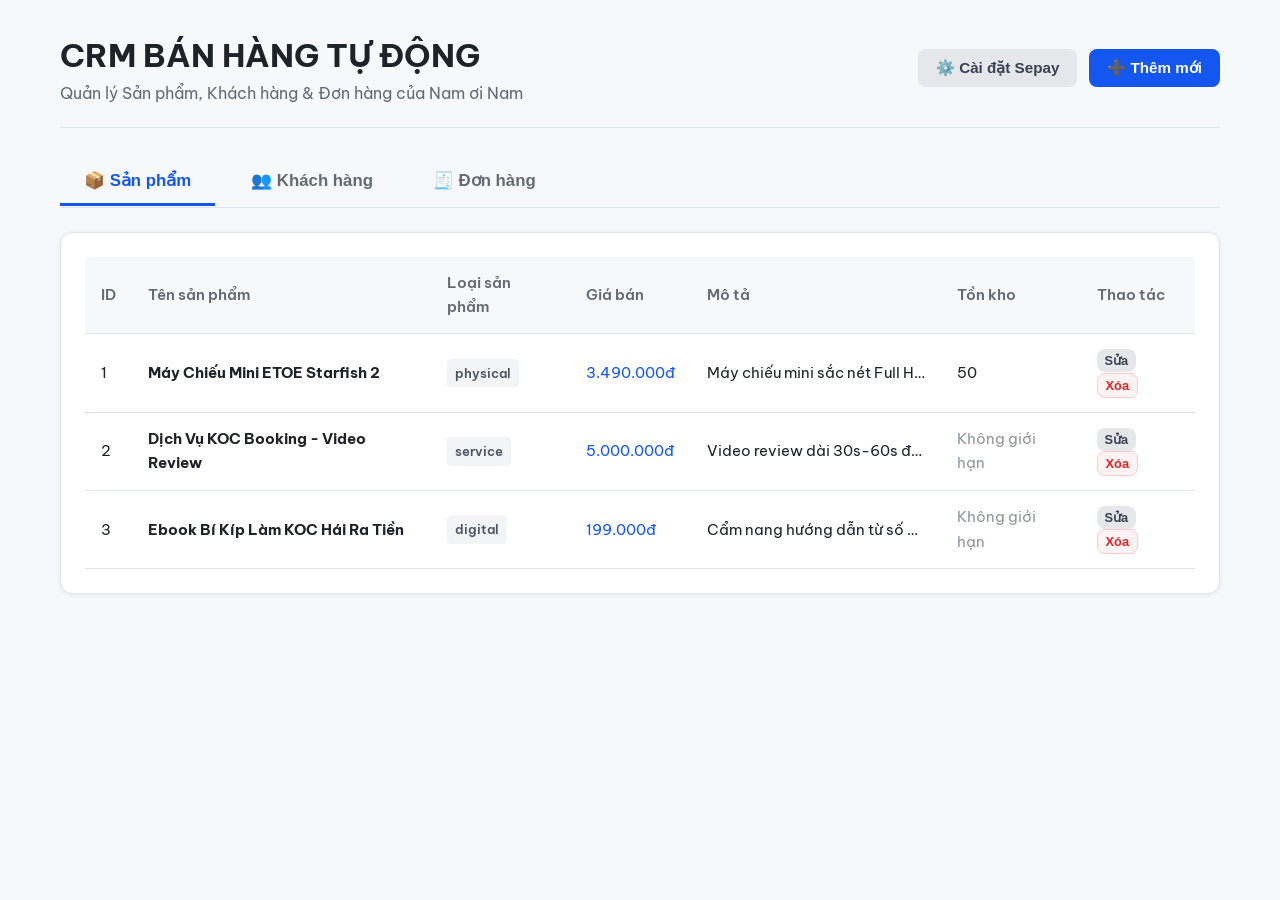
<file: admin/index.html>
<!DOCTYPE html>
<html lang="vi">
<head>
  <meta charset="UTF-8">
  <meta name="viewport" content="width=device-width, initial-scale=1.0">
  <title>Admin CRM Panel – Nam Ơi Nam</title>
  <link rel="stylesheet" href="../style.css">
  <link href="https://fonts.googleapis.com/css2?family=Be+Vietnam+Pro:wght@400;500;600;700&display=swap" rel="stylesheet">
  <style>
    body {
      background: var(--bg-soft);
      padding: 30px 0;
    }
    .admin-container {
      max-width: 1200px;
      margin: 0 auto;
      padding: 0 20px;
    }
    .admin-header {
      display: flex;
      justify-content: space-between;
      align-items: center;
      margin-bottom: 30px;
      padding-bottom: 20px;
      border-bottom: 1px solid var(--border);
    }
    .admin-header h1 {
      font-size: 2rem;
      font-weight: 700;
      color: var(--text);
    }
    .btn-action {
      background: var(--blue);
      color: #FFF;
      border: none;
      padding: 10px 18px;
      font-size: 0.95rem;
      font-weight: 600;
      border-radius: var(--radius-sm);
      cursor: pointer;
      transition: var(--trans);
      display: flex;
      align-items: center;
      gap: 6px;
    }
    .btn-action:hover {
      background: var(--blue-hover);
    }
    .btn-secondary {
      background: #E5E7EB;
      color: #374151;
    }
    .btn-secondary:hover {
      background: #D1D5DB;
    }
    .btn-danger {
      background: var(--status-red-bg);
      color: var(--status-red);
      border: 1px solid var(--status-red-border);
    }
    .btn-danger:hover {
      background: var(--status-red);
      color: #FFF;
    }
    .tabs-nav {
      display: flex;
      gap: 12px;
      margin-bottom: 24px;
      border-bottom: 1px solid var(--border);
      padding-bottom: 1px;
    }
    .tab-btn {
      padding: 12px 24px;
      font-size: 1.05rem;
      font-weight: 600;
      color: var(--text-sub);
      background: none;
      border: none;
      border-bottom: 3px solid transparent;
      cursor: pointer;
      transition: var(--trans);
    }
    .tab-btn:hover {
      color: var(--blue);
    }
    .tab-btn.active {
      color: var(--blue);
      border-bottom-color: var(--blue);
    }
    .tab-content {
      display: none;
    }
    .tab-content.active {
      display: block;
    }
    .card {
      background: var(--card-bg);
      border: 1px solid var(--border);
      border-radius: var(--radius-md);
      padding: 24px;
      box-shadow: var(--shadow-sm);
      margin-bottom: 24px;
    }
    .table-container {
      overflow-x: auto;
    }
    table {
      width: 100%;
      border-collapse: collapse;
      text-align: left;
    }
    th, td {
      padding: 14px 16px;
      border-bottom: 1px solid var(--border);
      font-size: 0.95rem;
    }
    th {
      background: var(--bg-soft);
      font-weight: 600;
      color: var(--text-sub);
    }
    tr:hover td {
      background: #FAFBFC;
    }
    .badge {
      padding: 4px 8px;
      border-radius: 4px;
      font-size: 0.8rem;
      font-weight: 600;
      display: inline-block;
    }
    .badge.pending {
      background: var(--status-amber-bg);
      color: var(--status-amber-text);
      border: 1px solid var(--status-amber-border);
    }
    .badge.success {
      background: var(--status-green-bg);
      color: var(--status-green-dark);
      border: 1px solid var(--status-green-border);
    }
    .badge.failed {
      background: var(--status-red-bg);
      color: var(--status-red);
      border: 1px solid var(--status-red-border);
    }
    /* Modal styles */
    .modal {
      display: none;
      position: fixed;
      top: 0; left: 0; width: 100%; height: 100%;
      background: rgba(31,35,41,0.5);
      z-index: 1000;
      align-items: center;
      justify-content: center;
    }
    .modal-content {
      background: #FFF;
      border-radius: var(--radius-lg);
      width: 500px;
      max-width: 90%;
      padding: 32px;
      box-shadow: var(--shadow-md);
      position: relative;
    }
    .modal-header {
      font-size: 1.4rem;
      font-weight: 700;
      margin-bottom: 20px;
    }
    .modal-close {
      position: absolute;
      top: 20px; right: 20px;
      font-size: 1.5rem;
      cursor: pointer;
      color: var(--text-muted);
    }
    .form-group {
      margin-bottom: 16px;
    }
    .form-group label {
      display: block;
      font-weight: 500;
      margin-bottom: 6px;
      font-size: 0.9rem;
    }
    .form-control {
      width: 100%;
      padding: 10px 12px;
      border: 1px solid var(--border-dark);
      border-radius: var(--radius-sm);
      font-size: 0.95rem;
      font-family: inherit;
    }
    .form-actions {
      display: flex;
      justify-content: flex-end;
      gap: 12px;
      margin-top: 24px;
    }
  </style>
</head>
<body>

  <div class="admin-container">
    <div class="admin-header">
      <div>
        <h1>CRM BÁN HÀNG TỰ ĐỘNG</h1>
        <p style="color:var(--text-sub)">Quản lý Sản phẩm, Khách hàng & Đơn hàng của Nam ơi Nam</p>
      </div>
      <div style="display:flex; gap:12px">
        <button class="btn-action btn-secondary" onclick="openConfigModal()">⚙️ Cài đặt Sepay</button>
        <button class="btn-action" id="btn-add-global" onclick="openAddModal()">➕ Thêm mới</button>
      </div>
    </div>

    <!-- Tab Navigation -->
    <div class="tabs-nav">
      <button class="tab-btn active" onclick="switchTab('products')">📦 Sản phẩm</button>
      <button class="tab-btn" onclick="switchTab('customers')">👥 Khách hàng</button>
      <button class="tab-btn" onclick="switchTab('orders')">🧾 Đơn hàng</button>
    </div>

    <!-- Tab content: Products -->
    <div id="tab-products" class="tab-content active">
      <div class="card">
        <div class="table-container">
          <table>
            <thead>
              <tr>
                <th>ID</th>
                <th>Tên sản phẩm</th>
                <th>Loại sản phẩm</th>
                <th>Giá bán</th>
                <th>Mô tả</th>
                <th>Tồn kho</th>
                <th>Thao tác</th>
              </tr>
            </thead>
            <tbody id="products-list">
              <!-- Rendered via JS -->
            </tbody>
          </table>
        </div>
      </div>
    </div>

    <!-- Tab content: Customers -->
    <div id="tab-customers" class="tab-content">
      <div class="card">
        <div class="table-container">
          <table>
            <thead>
              <tr>
                <th>ID</th>
                <th>Tên khách hàng</th>
                <th>Số điện thoại / Zalo</th>
                <th>ID Zalo</th>
                <th>Ngày đăng ký</th>
                <th>Thao tác</th>
              </tr>
            </thead>
            <tbody id="customers-list">
              <!-- Rendered via JS -->
            </tbody>
          </table>
        </div>
      </div>
    </div>

    <!-- Tab content: Orders -->
    <div id="tab-orders" class="tab-content">
      <div class="card">
        <div class="table-container">
          <table>
            <thead>
              <tr>
                <th>Mã đơn</th>
                <th>Khách hàng</th>
                <th>Số điện thoại</th>
                <th>Sản phẩm</th>
                <th>Số tiền</th>
                <th>Trạng thái</th>
                <th>Ngày mua</th>
                <th>Thao tác</th>
              </tr>
            </thead>
            <tbody id="orders-list">
              <!-- Rendered via JS -->
            </tbody>
          </table>
        </div>
      </div>
    </div>
  </div>

  <!-- Config Sepay Modal -->
  <div id="config-modal" class="modal">
    <div class="modal-content">
      <span class="modal-close" onclick="closeModal('config-modal')">&times;</span>
      <div class="modal-header">⚙️ Cài đặt Cổng thanh toán Sepay</div>
      <form id="config-form" onsubmit="saveConfig(event)">
        <div class="form-group">
          <label for="cfg-bankName">Ngân hàng</label>
          <select id="cfg-bankName" class="form-control" required>
            <option value="MBBank">MBBank</option>
            <option value="Vietcombank">Vietcombank</option>
            <option value="ACB">ACB</option>
            <option value="Techcombank">Techcombank</option>
          </select>
        </div>
        <div class="form-group">
          <label for="cfg-bankAcc">Số tài khoản nhận tiền</label>
          <input type="text" id="cfg-bankAcc" class="form-control" required>
        </div>
        <div class="form-group">
          <label for="cfg-bankOwner">Tên chủ tài khoản (Viết hoa không dấu)</label>
          <input type="text" id="cfg-bankOwner" class="form-control" required>
        </div>
        <div class="form-group">
          <label for="cfg-apiKey">Sepay API Access Token (Bearer Token)</label>
          <input type="password" id="cfg-apiKey" class="form-control" placeholder="Để trống nếu muốn test giả lập">
          <p style="font-size:0.75rem; color:var(--text-muted); margin-top:4px">*Token này dùng để tự động quét lịch sử giao dịch từ my.sepay.vn.</p>
        </div>
        <div class="form-actions">
          <button type="button" class="btn-action btn-secondary" onclick="closeModal('config-modal')">Hủy</button>
          <button type="submit" class="btn-action">Lưu cấu hình</button>
        </div>
      </form>
    </div>
  </div>

  <!-- Add Product Modal -->
  <div id="product-modal" class="modal">
    <div class="modal-content">
      <span class="modal-close" onclick="closeModal('product-modal')">&times;</span>
      <div class="modal-header" id="product-modal-title">➕ Thêm sản phẩm mới</div>
      <form id="product-form" onsubmit="saveProduct(event)">
        <input type="hidden" id="prod-id">
        <div class="form-group">
          <label for="prod-name">Tên sản phẩm</label>
          <input type="text" id="prod-name" class="form-control" required>
        </div>
        <div class="form-group">
          <label for="prod-type">Loại sản phẩm</label>
          <select id="prod-type" class="form-control" onchange="toggleStockField()" required>
            <option value="physical">Vật lý (Physical)</option>
            <option value="digital">Số (Digital)</option>
            <option value="service">Dịch vụ (Service)</option>
          </select>
        </div>
        <div class="form-group">
          <label for="prod-price">Giá bán (VNĐ)</label>
          <input type="number" id="prod-price" class="form-control" required>
        </div>
        <div class="form-group" id="stock-group">
          <label for="prod-stock">Số lượng tồn kho</label>
          <input type="number" id="prod-stock" class="form-control" value="50">
        </div>
        <div class="form-group">
          <label for="prod-desc">Mô tả sản phẩm</label>
          <textarea id="prod-desc" class="form-control" rows="3"></textarea>
        </div>
        <div class="form-actions">
          <button type="button" class="btn-action btn-secondary" onclick="closeModal('product-modal')">Hủy</button>
          <button type="submit" class="btn-action">Lưu</button>
        </div>
      </form>
    </div>
  </div>

  <!-- Add Customer Modal -->
  <div id="customer-modal" class="modal">
    <div class="modal-content">
      <span class="modal-close" onclick="closeModal('customer-modal')">&times;</span>
      <div class="modal-header" id="customer-modal-title">➕ Thêm khách hàng mới</div>
      <form id="customer-form" onsubmit="saveCustomer(event)">
        <input type="hidden" id="cust-id">
        <div class="form-group">
          <label for="cust-name">Họ và Tên</label>
          <input type="text" id="cust-name" class="form-control" required>
        </div>
        <div class="form-group">
          <label for="cust-phone">Số điện thoại</label>
          <input type="text" id="cust-phone" class="form-control" required>
        </div>
        <div class="form-group">
          <label for="cust-zalo">ID Zalo / Link Zalo</label>
          <input type="text" id="cust-zalo" class="form-control">
        </div>
        <div class="form-actions">
          <button type="button" class="btn-action btn-secondary" onclick="closeModal('customer-modal')">Hủy</button>
          <button type="submit" class="btn-action">Lưu</button>
        </div>
      </form>
    </div>
  </div>

  <!-- Add Order Modal -->
  <div id="order-modal" class="modal">
    <div class="modal-content">
      <span class="modal-close" onclick="closeModal('order-modal')">&times;</span>
      <div class="modal-header">➕ Thêm đơn hàng thủ công</div>
      <form id="order-form" onsubmit="saveOrder(event)">
        <div class="form-group">
          <label for="ord-name">Họ và Tên Khách hàng</label>
          <input type="text" id="ord-name" class="form-control" required>
        </div>
        <div class="form-group">
          <label for="ord-phone">Số điện thoại</label>
          <input type="text" id="ord-phone" class="form-control" required>
        </div>
        <div class="form-group">
          <label for="ord-prod">Sản phẩm</label>
          <select id="ord-prod" class="form-control" required>
            <!-- Render options dynamically -->
          </select>
        </div>
        <div class="form-group">
          <label for="ord-status">Trạng thái đơn hàng</label>
          <select id="ord-status" class="form-control" required>
            <option value="pending">Chờ thanh toán (Pending)</option>
            <option value="success">Thành công (Success)</option>
            <option value="failed">Thất bại (Failed)</option>
          </select>
        </div>
        <div class="form-actions">
          <button type="button" class="btn-action btn-secondary" onclick="closeModal('order-modal')">Hủy</button>
          <button type="submit" class="btn-action">Tạo đơn hàng</button>
        </div>
      </form>
    </div>
  </div>

  <script>
    let activeTab = 'products';

    // 1. Initial Default Config and DB
    const DEFAULT_PRODUCTS = [
      { id: 1, name: "Máy Chiếu Mini ETOE Starfish 2", type: "physical", price: 3490000, description: "Máy chiếu mini sắc nét Full HD 1080P tích hợp Android TV bản quyền.", stock: 50 },
      { id: 2, name: "Dịch Vụ KOC Booking - Video Review", type: "service", price: 5000000, description: "Video review dài 30s-60s đăng tải trên kênh TikTok @namoinam.", stock: null },
      { id: 3, name: "Ebook Bí Kíp Làm KOC Hái Ra Tiền", type: "digital", price: 199000, description: "Cẩm nang hướng dẫn từ số 0 để trở thành KOC chuyên nghiệp.", stock: null }
    ];
    
    const DEFAULT_CUSTOMERS = [
      { id: 1, name: "Nguyễn Minh Anh", phone: "0987654321", zalo: "0987654321", createdAt: "2026-06-11 10:24:00" },
      { id: 2, name: "Trần Thị Lan", phone: "0912345678", zalo: "0912345678", createdAt: "2026-06-11 14:30:00" },
      { id: 3, name: "Phạm Văn Hùng", phone: "0909998888", zalo: "0909998888", createdAt: "2026-06-12 09:15:00" },
      { id: 4, name: "Lê Hoàng Nam", phone: "0866530630", zalo: "0866530630", createdAt: "2026-06-12 16:45:00" },
      { id: 5, name: "Vũ Minh Đức", phone: "0934567890", zalo: "0934567890", createdAt: "2026-06-13 11:10:00" }
    ];

    const DEFAULT_CONFIG = {
      bankName: "ACB",
      bankAcc: "1111555666",
      bankOwner: "BUI VAN NAM",
      sepayApiKey: ""
    };

    function initDatabase() {
      if (!localStorage.getItem('products')) {
        localStorage.setItem('products', JSON.stringify(DEFAULT_PRODUCTS));
      }
      if (!localStorage.getItem('customers')) {
        localStorage.setItem('customers', JSON.stringify(DEFAULT_CUSTOMERS));
      }
      if (!localStorage.getItem('orders')) {
        localStorage.setItem('orders', JSON.stringify([]));
      }
      
      const currentConfig = localStorage.getItem('config');
      if (!currentConfig) {
        localStorage.setItem('config', JSON.stringify(DEFAULT_CONFIG));
      } else {
        const parsed = JSON.parse(currentConfig);
        // Force update if it's the old default demo account
        if (parsed.bankAcc === "0866530630") {
          localStorage.setItem('config', JSON.stringify(DEFAULT_CONFIG));
        }
      }
    }

    // Run Init on Page Load
    initDatabase();
    renderAll();

    // 2. Tab Navigation
    function switchTab(tabId) {
      activeTab = tabId;
      document.querySelectorAll('.tab-btn').forEach(btn => btn.classList.remove('active'));
      document.querySelectorAll('.tab-content').forEach(content => content.classList.remove('active'));
      
      const activeBtn = Array.from(document.querySelectorAll('.tab-btn')).find(btn => btn.getAttribute('onclick').includes(tabId));
      if (activeBtn) activeBtn.classList.add('active');
      
      document.getElementById(`tab-${tabId}`).classList.add('active');
      renderAll();
    }

    // 3. Render functions
    function renderAll() {
      if (activeTab === 'products') renderProducts();
      if (activeTab === 'customers') renderCustomers();
      if (activeTab === 'orders') renderOrders();
    }

    function renderProducts() {
      const list = document.getElementById("products-list");
      list.innerHTML = "";
      const products = JSON.parse(localStorage.getItem('products'));
      
      products.forEach(p => {
        const row = document.createElement("tr");
        row.innerHTML = `
          <td>${p.id}</td>
          <td><strong>${p.name}</strong></td>
          <td><span class="badge" style="background:#F3F4F6;color:#4B5563">${p.type}</span></td>
          <td><span class="accent">${p.price.toLocaleString('vi-VN')}đ</span></td>
          <td style="max-width:250px; white-space:nowrap; overflow:hidden; text-overflow:ellipsis;" title="${p.description}">${p.description || '---'}</td>
          <td>${p.stock !== null ? p.stock : '<span style="color:var(--text-muted)">Không giới hạn</span>'}</td>
          <td>
            <button class="btn-action btn-secondary" onclick="editProduct(${p.id})" style="padding:4px 8px; font-size:0.8rem; display:inline-flex;">Sửa</button>
            <button class="btn-action btn-danger" onclick="deleteProduct(${p.id})" style="padding:4px 8px; font-size:0.8rem; display:inline-flex;">Xóa</button>
          </td>
        `;
        list.appendChild(row);
      });
    }

    function renderCustomers() {
      const list = document.getElementById("customers-list");
      list.innerHTML = "";
      const customers = JSON.parse(localStorage.getItem('customers'));
      
      customers.forEach(c => {
        const row = document.createElement("tr");
        row.innerHTML = `
          <td>${c.id}</td>
          <td><strong>${c.name}</strong></td>
          <td>${c.phone}</td>
          <td>${c.zalo || '---'}</td>
          <td>${c.createdAt}</td>
          <td>
            <button class="btn-action btn-secondary" onclick="editCustomer(${c.id})" style="padding:4px 8px; font-size:0.8rem; display:inline-flex;">Sửa</button>
            <button class="btn-action btn-danger" onclick="deleteCustomer(${c.id})" style="padding:4px 8px; font-size:0.8rem; display:inline-flex;">Xóa</button>
          </td>
        `;
        list.appendChild(row);
      });
    }

    function renderOrders() {
      const list = document.getElementById("orders-list");
      list.innerHTML = "";
      const orders = JSON.parse(localStorage.getItem('orders')) || [];
      
      orders.forEach(o => {
        const row = document.createElement("tr");
        const statusBadge = o.status === 'success' ? 'badge success' : o.status === 'pending' ? 'badge pending' : 'badge failed';
        
        row.innerHTML = `
          <td><strong>${o.id}</strong></td>
          <td>${o.customerName}</td>
          <td>${o.customerPhone}</td>
          <td>${o.productName}</td>
          <td><span class="accent">${o.amount.toLocaleString('vi-VN')}đ</span></td>
          <td><span class="${statusBadge}">${o.status.toUpperCase()}</span></td>
          <td>${o.createdAt}</td>
          <td>
            ${o.status === 'pending' ? `<button class="btn-action" onclick="toggleOrderStatus('${o.id}', 'success')" style="padding:4px 8px; font-size:0.8rem; display:inline-flex; background:var(--status-green-dark)">✓ Thành công</button>` : ''}
            <button class="btn-action btn-danger" onclick="deleteOrder('${o.id}')" style="padding:4px 8px; font-size:0.8rem; display:inline-flex;">Xóa</button>
          </td>
        `;
        list.appendChild(row);
      });
    }

    // Modal control
    function closeModal(id) {
      document.getElementById(id).style.display = "none";
    }

    // Add Modal Dispatcher
    function openAddModal() {
      if (activeTab === 'products') {
        document.getElementById("product-modal-title").textContent = "➕ Thêm sản phẩm mới";
        document.getElementById("prod-id").value = "";
        document.getElementById("product-form").reset();
        toggleStockField();
        document.getElementById("product-modal").style.display = "flex";
      } else if (activeTab === 'customers') {
        document.getElementById("customer-modal-title").textContent = "➕ Thêm khách hàng mới";
        document.getElementById("cust-id").value = "";
        document.getElementById("customer-form").reset();
        document.getElementById("customer-modal").style.display = "flex";
      } else if (activeTab === 'orders') {
        // Render product select options
        const select = document.getElementById("ord-prod");
        select.innerHTML = "";
        const products = JSON.parse(localStorage.getItem('products'));
        products.forEach(p => {
          const opt = document.createElement("option");
          opt.value = p.id;
          opt.textContent = `${p.name} (${p.price.toLocaleString('vi-VN')}đ)`;
          select.appendChild(opt);
        });
        document.getElementById("order-form").reset();
        document.getElementById("order-modal").style.display = "flex";
      }
    }

    // Edit Product
    function editProduct(id) {
      const products = JSON.parse(localStorage.getItem('products'));
      const p = products.find(prod => prod.id === id);
      if (p) {
        document.getElementById("product-modal-title").textContent = "✏️ Sửa sản phẩm";
        document.getElementById("prod-id").value = p.id;
        document.getElementById("prod-name").value = p.name;
        document.getElementById("prod-type").value = p.type;
        document.getElementById("prod-price").value = p.price;
        document.getElementById("prod-stock").value = p.stock || "";
        document.getElementById("prod-desc").value = p.description || "";
        toggleStockField();
        document.getElementById("product-modal").style.display = "flex";
      }
    }

    // Save Product
    function saveProduct(e) {
      e.preventDefault();
      const id = document.getElementById("prod-id").value;
      const name = document.getElementById("prod-name").value.trim();
      const type = document.getElementById("prod-type").value;
      const price = parseInt(document.getElementById("prod-price").value);
      const stockVal = document.getElementById("prod-stock").value;
      const stock = type === 'physical' ? (stockVal === "" ? 0 : parseInt(stockVal)) : null;
      const desc = document.getElementById("prod-desc").value.trim();

      const products = JSON.parse(localStorage.getItem('products')) || [];

      if (id) {
        // Edit existing
        const idx = products.findIndex(p => p.id === parseInt(id));
        if (idx !== -1) {
          products[idx] = { id: parseInt(id), name, type, price, description: desc, stock };
        }
      } else {
        // Create new
        const newId = products.length > 0 ? Math.max(...products.map(p => p.id)) + 1 : 1;
        products.push({ id: newId, name, type, price, description: desc, stock });
      }

      localStorage.setItem('products', JSON.stringify(products));
      closeModal("product-modal");
      renderProducts();
    }

    // Delete Product
    function deleteProduct(id) {
      if (confirm("Bạn có chắc chắn muốn xóa sản phẩm này không?")) {
        let products = JSON.parse(localStorage.getItem('products')) || [];
        products = products.filter(p => p.id !== id);
        localStorage.setItem('products', JSON.stringify(products));
        renderProducts();
      }
    }

    // Edit Customer
    function editCustomer(id) {
      const customers = JSON.parse(localStorage.getItem('customers'));
      const c = customers.find(cust => cust.id === id);
      if (c) {
        document.getElementById("customer-modal-title").textContent = "✏️ Sửa thông tin khách hàng";
        document.getElementById("cust-id").value = c.id;
        document.getElementById("cust-name").value = c.name;
        document.getElementById("cust-phone").value = c.phone;
        document.getElementById("cust-zalo").value = c.zalo || "";
        document.getElementById("customer-modal").style.display = "flex";
      }
    }

    // Save Customer
    function saveCustomer(e) {
      e.preventDefault();
      const id = document.getElementById("cust-id").value;
      const name = document.getElementById("cust-name").value.trim();
      const phone = document.getElementById("cust-phone").value.trim();
      const zalo = document.getElementById("cust-zalo").value.trim();

      const customers = JSON.parse(localStorage.getItem('customers')) || [];

      if (id) {
        const idx = customers.findIndex(c => c.id === parseInt(id));
        if (idx !== -1) {
          customers[idx].name = name;
          customers[idx].phone = phone;
          customers[idx].zalo = zalo;
        }
      } else {
        const newId = customers.length > 0 ? Math.max(...customers.map(c => c.id)) + 1 : 1;
        customers.push({ id: newId, name, phone, zalo, createdAt: new Date().toLocaleString('vi-VN') });
      }

      localStorage.setItem('customers', JSON.stringify(customers));
      closeModal("customer-modal");
      renderCustomers();
    }

    // Delete Customer
    function deleteCustomer(id) {
      if (confirm("Bạn có chắc chắn muốn xóa khách hàng này không?")) {
        let customers = JSON.parse(localStorage.getItem('customers')) || [];
        customers = customers.filter(c => c.id !== id);
        localStorage.setItem('customers', JSON.stringify(customers));
        renderCustomers();
      }
    }

    // Save Manual Order
    function saveOrder(e) {
      e.preventDefault();
      const name = document.getElementById("ord-name").value.trim();
      const phone = document.getElementById("ord-phone").value.trim();
      const pId = parseInt(document.getElementById("ord-prod").value);
      const status = document.getElementById("ord-status").value;

      const products = JSON.parse(localStorage.getItem('products'));
      const prod = products.find(p => p.id === pId);

      // Inventory check/deduct if physical & success
      if (prod.type === 'physical' && status === 'success' && prod.stock !== null) {
        if (prod.stock <= 0) {
          alert("Sản phẩm đã hết hàng, không thể tạo đơn thành công!");
          return;
        }
        prod.stock -= 1;
        localStorage.setItem('products', JSON.stringify(products));
      }

      const orders = JSON.parse(localStorage.getItem('orders')) || [];
      const orderIdSuffix = Math.floor(1000 + Math.random() * 9000);
      const orderId = `NAM${orderIdSuffix}`;

      const newOrder = {
        id: orderId,
        customerName: name,
        customerPhone: phone,
        customerZalo: phone,
        productId: pId,
        productName: prod.name,
        productType: prod.type,
        amount: prod.price,
        status,
        createdAt: new Date().toLocaleString('vi-VN')
      };

      orders.push(newOrder);
      localStorage.setItem('orders', JSON.stringify(orders));

      // Import customer if not exists
      const customers = JSON.parse(localStorage.getItem('customers')) || [];
      if (!customers.some(c => c.phone === phone)) {
        customers.push({
          id: customers.length > 0 ? Math.max(...customers.map(c => c.id)) + 1 : 1,
          name,
          phone,
          zalo: phone,
          createdAt: new Date().toLocaleString('vi-VN')
        });
        localStorage.setItem('customers', JSON.stringify(customers));
      }

      closeModal("order-modal");
      renderOrders();
    }

    // Toggle Order Status (e.g. Mark as success)
    function toggleOrderStatus(orderId, newStatus) {
      const orders = JSON.parse(localStorage.getItem('orders')) || [];
      const oIdx = orders.findIndex(o => o.id === orderId);
      if (oIdx !== -1) {
        const order = orders[oIdx];
        
        // Deduct inventory if changing from non-success to success for physical products
        if (newStatus === 'success' && order.status !== 'success' && order.productType === 'physical') {
          const products = JSON.parse(localStorage.getItem('products'));
          const pIdx = products.findIndex(p => p.id === order.productId);
          if (pIdx !== -1 && products[pIdx].stock !== null) {
            if (products[pIdx].stock <= 0) {
              alert("Sản phẩm đã hết tồn kho, không thể duyệt đơn thành công!");
              return;
            }
            products[pIdx].stock -= 1;
            localStorage.setItem('products', JSON.stringify(products));
          }
        }
        
        orders[oIdx].status = newStatus;
        localStorage.setItem('orders', JSON.stringify(orders));
        renderOrders();
      }
    }

    // Delete Order
    function deleteOrder(orderId) {
      if (confirm("Bạn có chắc chắn muốn xóa đơn hàng này không?")) {
        let orders = JSON.parse(localStorage.getItem('orders')) || [];
        orders = orders.filter(o => o.id !== orderId);
        localStorage.setItem('orders', JSON.stringify(orders));
        renderOrders();
      }
    }

    // Config Modal
    function openConfigModal() {
      const config = JSON.parse(localStorage.getItem('config')) || DEFAULT_CONFIG;
      document.getElementById("cfg-bankName").value = config.bankName;
      document.getElementById("cfg-bankAcc").value = config.bankAcc;
      document.getElementById("cfg-bankOwner").value = config.bankOwner;
      document.getElementById("cfg-apiKey").value = config.sepayApiKey || "";
      document.getElementById("config-modal").style.display = "flex";
    }

    function saveConfig(e) {
      e.preventDefault();
      const config = {
        bankName: document.getElementById("cfg-bankName").value,
        bankAcc: document.getElementById("cfg-bankAcc").value.trim(),
        bankOwner: document.getElementById("cfg-bankOwner").value.trim().toUpperCase(),
        sepayApiKey: document.getElementById("cfg-apiKey").value.trim()
      };
      localStorage.setItem('config', JSON.stringify(config));
      closeModal("config-modal");
      alert("Cấu hình cổng Sepay thành công!");
    }

    // Dynamic field toggle: stock only for physical
    function toggleStockField() {
      const type = document.getElementById("prod-type").value;
      const stockGroup = document.getElementById("stock-group");
      if (type === 'physical') {
        stockGroup.style.display = "block";
      } else {
        stockGroup.style.display = "none";
      }
    }
  </script>
</body>
</html>
</file>
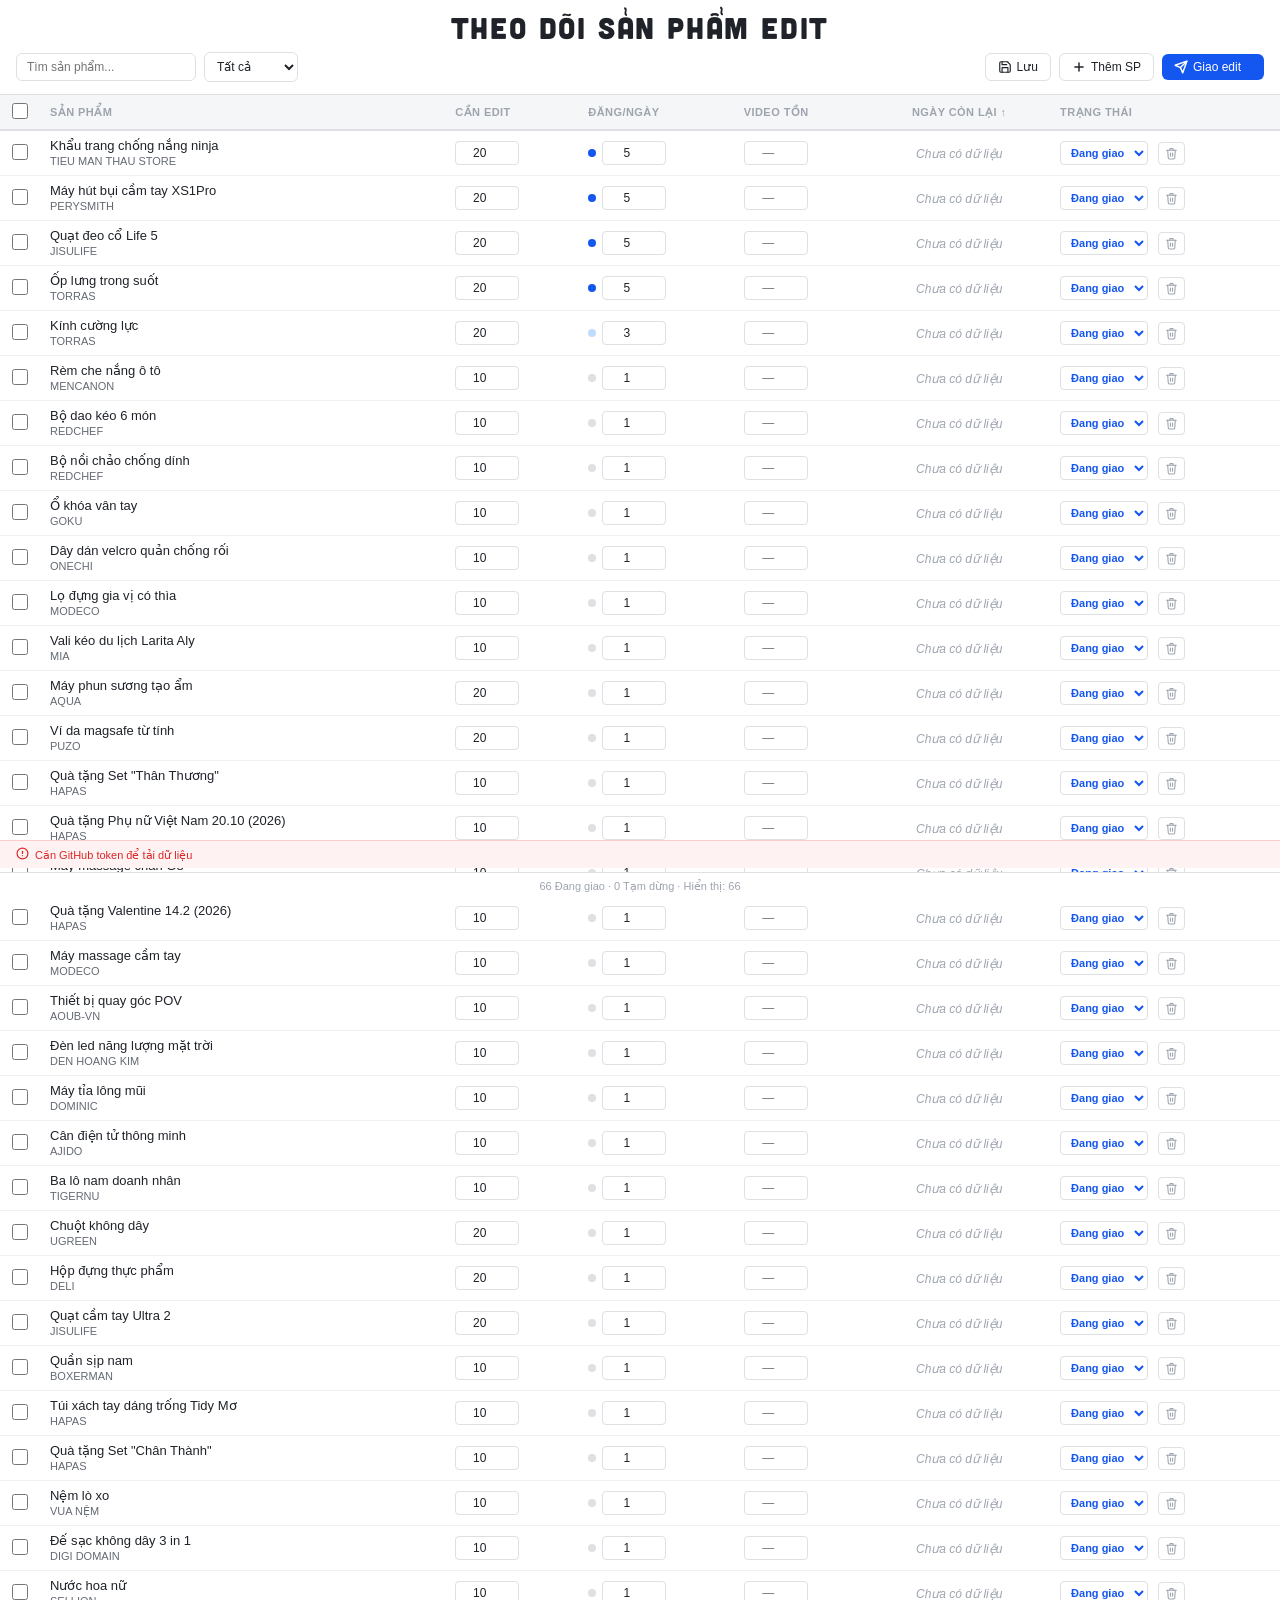
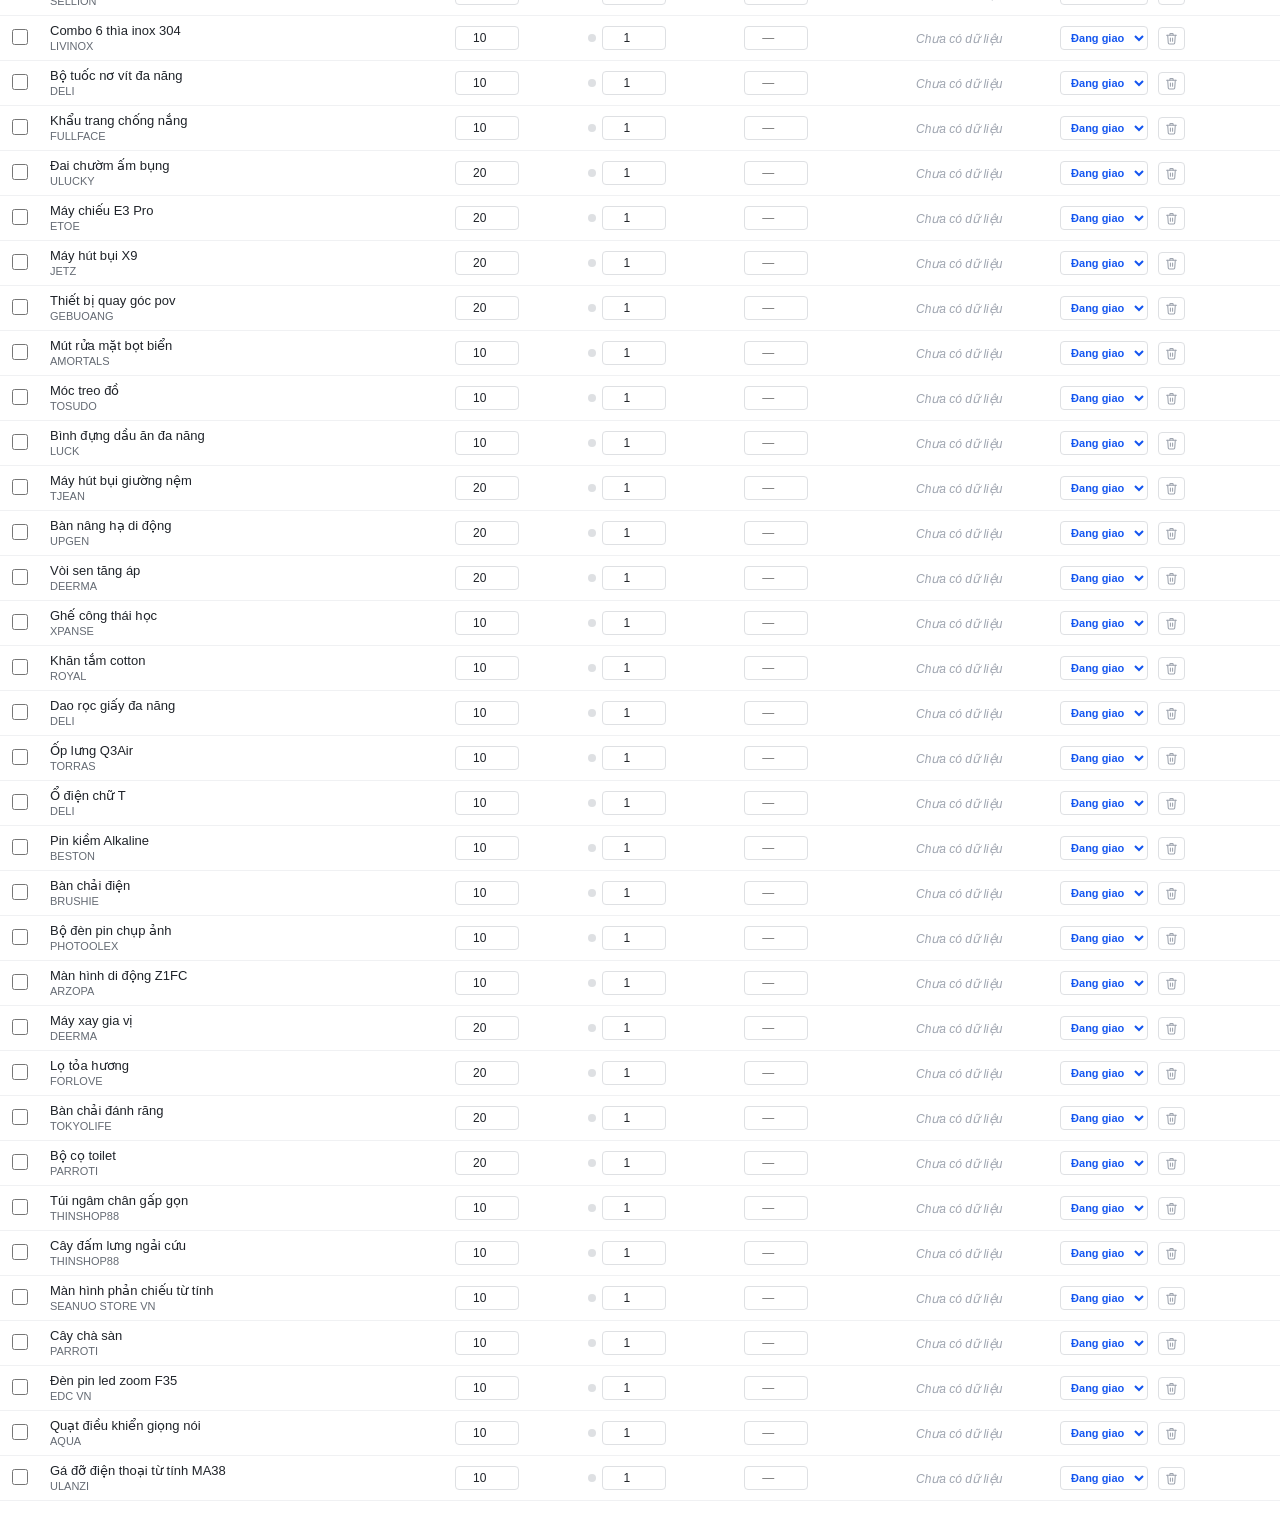
<file: tai-giao-video-edit/index.html>
<!DOCTYPE html><script type="application/json" id="cowork-artifact-meta">
{
  "name": "Products Manager",
  "schemaVersion": 1,
  "description": "Bảng quản lý 66 sản phẩm edit video — chỉnh số video/lần, video/ngày, bật/tắt trạng thái. Khi lưu, copy JSON và paste cho Claude để push lên GitHub.",
  "mcpTools": [
    "mcp__filesystem__read_text_file",
    "mcp__filesystem__write_file"
  ],
  "mcpServerNames": [
    "filesystem",
    "filesystem"
  ]
}
</script>
<html lang="vi">
<head>
<meta charset="UTF-8">
<meta name="viewport" content="width=device-width, initial-scale=1.0">
<title>THEO DÕI SẢN PHẨM EDIT</title>
<style>
  @font-face{font-family:'Cubano';src:url('[data-uri]') format('opentype');}
  :root { color-scheme: light; }
  * { box-sizing: border-box; margin: 0; padding: 0; }
  input:focus, select:focus { outline: none; border-color: #1456F0 !important; box-shadow: 0 0 0 3px rgba(20,86,240,0.12); }
  body { font-family: -apple-system, BlinkMacSystemFont, 'Segoe UI', sans-serif; background: #fff; color: #1F2329; font-size: 13px; }
  .header { background: #fff; border-bottom: 1px solid #DEE0E3; padding: 12px 16px; display: flex; flex-direction: column; align-items: center; gap: 10px; position: sticky; top: 0; z-index: 10; }
  .header h2 { font-family: 'Cubano', sans-serif; font-size: 30px; font-weight: 400; letter-spacing: 0.06em; color: #1F2329; text-transform: uppercase; text-align: center; line-height: 1; }
  .header-controls { display: flex; gap: 8px; align-items: center; width: 100%; }
  .header-filters { display: flex; gap: 8px; align-items: center; flex: 1; flex-wrap: wrap; }
  .header-actions { display: flex; gap: 8px; align-items: center; flex-shrink: 0; }
  .header-controls { display: flex; gap: 8px; align-items: center; flex: 1; flex-wrap: wrap; }
  input[type="text"] { padding: 6px 10px; border: 1px solid #DEE0E3; border-radius: 6px; font-size: 12px; width: 180px; color: #1F2329; }
  select { padding: 6px 8px; border: 1px solid #DEE0E3; border-radius: 6px; font-size: 12px; color: #1F2329; background: #fff; }
  .stats { font-size: 11px; color: #646A73; margin-left: auto; white-space: nowrap; }
  .btn { padding: 6px 12px; border-radius: 6px; border: none; cursor: pointer; font-size: 12px; font-weight: 500; display: inline-flex; align-items: center; gap: 5px; }
  .btn-primary { background: #fff; color: #1F2329; border: 1px solid #DEE0E3; }
  .btn-reload { background: #fff; color: #1F2329; border: 1px solid #DEE0E3; }
  .status-bar { position: fixed; bottom: 32px; left: 0; right: 0; z-index: 20; padding: 6px 16px; font-size: 11px; background: #eff6ff; color: #1456F0; border-top: 1px solid #bfdbfe; }
  .status-bar.loading { background: #eff6ff; color: #1456F0; border-color: #bfdbfe; }
  .status-bar.error { background: #fef2f2; color: #dc2626; border-color: #fecaca; }
  .status-bar svg { width: 13px; height: 13px; vertical-align: -2px; margin-right: 6px; fill: none; stroke: currentColor; stroke-width: 2.2; stroke-linecap: round; stroke-linejoin: round; }
  .spin { animation: spin 0.8s linear infinite; transform-origin: center; }
  @keyframes spin { to { transform: rotate(360deg); } }
  table { width: 100%; border-collapse: collapse; background: white; }
  thead { position: sticky; top: 57px; z-index: 9; }
  th { background: #F5F6F7; padding: 8px 10px; text-align: left; font-weight: 600; font-size: 11px; color: #9EA4AF; text-transform: uppercase; letter-spacing: 0.04em; border-bottom: 2px solid #DEE0E3; white-space: nowrap; }
  td { padding: 7px 10px; border-bottom: 1px solid #F0F1F3; vertical-align: middle; }
  tr:hover td { background: #F5F6F7; }
  tr.paused td { opacity: 0.5; }
  .stt { color: #9EA4AF; font-size: 11px; width: 28px; }
  .sp-name { font-weight: 500; color: #1F2329; }
  .brand { color: #646A73; font-size: 11px; }
  input[type="number"] { width: 64px; padding: 4px 6px; border: 1px solid #DEE0E3; border-radius: 4px; font-size: 12px; text-align: center; color: #1F2329; }
  .vpd-wrap { display: flex; align-items: center; gap: 6px; }
  .vpd-dot { width: 8px; height: 8px; border-radius: 50%; flex-shrink: 0; }
  .vpd-5 .vpd-dot { background: #1456F0; }
  .vpd-3 .vpd-dot { background: #bfdbfe; }
  .vpd-1 .vpd-dot { background: #DEE0E3; }
  .con-lai { font-size: 12px; font-weight: 600; }
  .cl-het  { color: #dc2626; }
  .cl-do   { color: #ea580c; }
  .cl-vang { color: #ca8a04; }
  .cl-xanh { color: #16a34a; }
  .cl-chua { color: #9EA4AF; font-style: italic; font-weight: 400; }
  .toggle-btn { padding: 3px 8px; font-size: 11px; border-radius: 4px; border: 1px solid; cursor: pointer; font-weight: 500; }
  .t-active { background: #fff; color: #1F2329; border-color: #DEE0E3; }
  .t-paused { background: #fff; color: #9EA4AF; border-color: #DEE0E3; }
  .status-sel { padding: 4px 6px; font-size: 11px; border-radius: 4px; border: 1px solid #DEE0E3; background: #fff; cursor: pointer; font-weight: 600; }
  .st-active   { color: #1456F0; }
  .st-het_hang { color: #ea580c; }
  .st-loi_link { color: #dc2626; }
  .st-dung_han { color: #9EA4AF; }
  .st-paused   { color: #9EA4AF; }
  .chip { padding: 3px 8px; border-radius: 10px; border: 1px solid #DEE0E3; cursor: pointer; font-size: 11px; background: white; color: #646A73; }
  .chip.active { background: #1456F0; color: white; border-color: #1456F0; }
  .footer { position: fixed; bottom: 0; left: 0; right: 0; background: #fff; border-top: 1px solid #DEE0E3; padding: 7px 16px; font-size: 11px; color: #9EA4AF; text-align: center; z-index: 10; }
  .toast { position: fixed; bottom: 40px; right: 20px; background: #1F2329; color: white; padding: 10px 16px; border-radius: 8px; font-size: 12px; display: none; z-index: 200; }
  .toast.show { display: block; }
  body { padding-bottom: 32px; }
</style>
</head>
<body>
<div class="header">
  <h2>THEO DÕI SẢN PHẨM EDIT</h2>
  <div class="header-controls">
    <div class="header-filters">
      <input type="text" id="search" placeholder="Tìm sản phẩm..." oninput="renderTable()">
      <select id="filter-status" onchange="renderTable()">
        <option value="all">Tất cả</option>
        <option value="active">Đang giao</option>
        <option value="paused">Tạm dừng</option>
      </select>
    </div>
    <div class="header-actions">
      <button class="btn btn-primary" onclick="saveToLocal()" title="Lưu (Cmd/Ctrl+S) · Hoàn tác: Cmd/Ctrl+Z · Làm lại: Cmd/Ctrl+Shift+Z">
        <svg width="14" height="14" viewBox="0 0 24 24" fill="none" stroke="currentColor" stroke-width="2" stroke-linecap="round" stroke-linejoin="round"><path d="M19 21H5a2 2 0 0 1-2-2V5a2 2 0 0 1 2-2h11l5 5v11a2 2 0 0 1-2 2z"/><polyline points="17 21 17 13 7 13 7 21"/><polyline points="7 3 7 8 15 8"/></svg>
        Lưu
      </button>
      <button class="btn btn-reload" onclick="toggleAddForm()" title="Thêm SP">
        <svg width="14" height="14" viewBox="0 0 24 24" fill="none" stroke="currentColor" stroke-width="2.5" stroke-linecap="round" stroke-linejoin="round"><line x1="12" y1="5" x2="12" y2="19"/><line x1="5" y1="12" x2="19" y2="12"/></svg>
        Thêm SP
      </button>
      <button class="btn" style="background:#1456F0;color:white" onclick="giaEdit()" title="Giao edit SP đã chọn">
        <svg width="14" height="14" viewBox="0 0 24 24" fill="none" stroke="currentColor" stroke-width="2.5" stroke-linecap="round" stroke-linejoin="round"><line x1="22" y1="2" x2="11" y2="13"/><polygon points="22 2 15 22 11 13 2 9 22 2"/></svg>
        Giao edit<span id="sel-badge" style="margin-left:6px;font-size:11px;font-weight:600;opacity:0.95"></span>
      </button>
    </div>
    <span id="sync-time" style="display:none"></span>
  </div>
</div>
<div id="status-bar" class="status-bar loading"><svg class="spin" viewBox="0 0 24 24"><path d="M21 12a9 9 0 1 1-6.219-8.56"/></svg><span style="vertical-align:middle">Đang tải dữ liệu...</span></div>

<table>
  <thead><tr>
    <th style="width:40px;text-align:center"><input type="checkbox" id="check-all" onchange="toggleAllChecks(this)" title="Chọn tất cả" style="width:16px;height:16px;cursor:pointer"></th>
    <th>Sản phẩm</th>
    <th>Cần edit</th><th>Đăng/ngày</th>
    <th title="Tồn kho thực tế hiện tại (ghi đè Cần edit khi tính ngày còn lại)">Video tồn</th>
    <th title="Số ngày còn lại từ hôm nay" style="text-align:center">Ngày còn lại ↑</th><th>Trạng thái</th>
  </tr></thead>
  <tbody id="tbody"></tbody>
</table>
<div class="footer"><span id="stats-text"></span></div>
<div class="toast" id="toast">Đã lưu</div>
<div id="add-form" style="display:none;position:fixed;top:50%;left:50%;transform:translate(-50%,-50%);background:white;border-radius:10px;box-shadow:0 8px 32px rgba(0,0,0,0.18);padding:20px 24px;z-index:300;min-width:300px">
  <h3 style="font-size:14px;font-weight:600;margin-bottom:14px">➕ Thêm sản phẩm mới</h3>
  <div style="display:flex;flex-direction:column;gap:10px">
    <div>
      <div style="font-size:11px;color:#555;margin-bottom:3px">Tên đầy đủ (BRAND - Tên SP)</div>
      <input id="add-name" type="text" placeholder="Ví dụ: DELI - Bút bi xanh" style="width:100%;padding:6px 10px;border:1px solid #ddd;border-radius:6px;font-size:13px">
    </div>
    <div style="display:flex;gap:10px">
      <div style="flex:1">
        <div style="font-size:11px;color:#555;margin-bottom:3px">Cần edit (video)</div>
        <input id="add-vpa" type="number" value="10" min="1" max="100" style="width:100%;padding:6px;border:1px solid #ddd;border-radius:6px;font-size:13px;text-align:center">
      </div>
      <div style="flex:1">
        <div style="font-size:11px;color:#555;margin-bottom:3px">Đăng/ngày</div>
        <input id="add-vpd" type="number" value="1" min="1" max="10" style="width:100%;padding:6px;border:1px solid #ddd;border-radius:6px;font-size:13px;text-align:center">
      </div>
    </div>
    <div style="display:flex;gap:8px;margin-top:4px">
      <button onclick="confirmAdd()" style="flex:1;padding:8px;background:#2563eb;color:white;border:none;border-radius:6px;cursor:pointer;font-weight:600">Thêm</button>
      <button onclick="toggleAddForm()" style="flex:1;padding:8px;background:#f3f4f6;color:#374151;border:1px solid #ddd;border-radius:6px;cursor:pointer">Huỷ</button>
    </div>
  </div>
</div>
<div id="add-overlay" onclick="toggleAddForm()" style="display:none;position:fixed;inset:0;background:rgba(0,0,0,0.3);z-index:299"></div>
<div id="giao-overlay" onclick="closeGiaoModal()" style="display:none;position:fixed;inset:0;background:rgba(0,0,0,0.3);z-index:299"></div>
<div id="giao-modal" style="display:none;position:fixed;top:50%;left:50%;transform:translate(-50%,-50%);background:#fff;border-radius:10px;box-shadow:0 8px 32px rgba(0,0,0,0.18);padding:18px 20px;z-index:300;width:380px;max-width:90%">
  <h3 style="font-size:14px;font-weight:600;margin-bottom:4px">Giao edit — danh sách SP</h3>
  <div id="giao-hint" style="font-size:11px;color:#646A73;margin-bottom:8px">Bấm <b>Copy</b> rồi dán (Cmd/Ctrl+V) vào khung chat.</div>
  <textarea id="giao-text" readonly style="width:100%;height:130px;border:1px solid #DEE0E3;border-radius:6px;padding:8px;font-size:12px;line-height:1.5;resize:none;color:#1F2329"></textarea>
  <div style="display:flex;gap:8px;margin-top:10px">
    <button onclick="copyGiaoList(this)" style="flex:1;padding:8px;background:#1456F0;color:#fff;border:none;border-radius:6px;cursor:pointer;font-weight:600">Copy</button>
    <button onclick="closeGiaoModal()" style="flex:1;padding:8px;background:#f3f4f6;color:#374151;border:1px solid #ddd;border-radius:6px;cursor:pointer">Đóng</button>
  </div>
</div>

<script>
const LOCAL_PATH = '/Users/nambui/Downloads/products.json';

const FALLBACK = [
  {"name":"TIEU MAN THAU STORE - Khẩu trang chống nắng ninja","videos_per_assign":20,"so_video_ngay":5,"status":"active"},
  {"name":"PERYSMITH - Máy hút bụi cầm tay XS1Pro","videos_per_assign":20,"so_video_ngay":5,"status":"active"},
  {"name":"JISULIFE - Quạt đeo cổ Life 5","videos_per_assign":20,"so_video_ngay":5,"status":"active"},
  {"name":"TORRAS - Ốp lưng trong suốt","videos_per_assign":20,"so_video_ngay":5,"status":"active"},
  {"name":"TORRAS - Kính cường lực","videos_per_assign":20,"so_video_ngay":3,"status":"active"},
  {"name":"MENCANON - Rèm che nắng ô tô","videos_per_assign":10,"so_video_ngay":1,"status":"active"},
  {"name":"REDCHEF - Bộ dao kéo 6 món","videos_per_assign":10,"so_video_ngay":1,"status":"active"},
  {"name":"REDCHEF - Bộ nồi chảo chống dính","videos_per_assign":10,"so_video_ngay":1,"status":"active"},
  {"name":"GOKU - Ổ khóa vân tay","videos_per_assign":10,"so_video_ngay":1,"status":"active"},
  {"name":"ONECHI - Dây dán velcro quản chống rối","videos_per_assign":10,"so_video_ngay":1,"status":"active"},
  {"name":"MODECO - Lọ đựng gia vị có thìa","videos_per_assign":10,"so_video_ngay":1,"status":"active"},
  {"name":"MIA - Vali kéo du lịch Larita Aly","videos_per_assign":10,"so_video_ngay":1,"status":"active"},
  {"name":"AQUA - Máy phun sương tạo ẩm","videos_per_assign":20,"so_video_ngay":1,"status":"active"},
  {"name":"PUZO - Ví da magsafe từ tính","videos_per_assign":20,"so_video_ngay":1,"status":"active"},
  {"name":"HAPAS - Quà tặng Set \"Thân Thương\"","videos_per_assign":10,"so_video_ngay":1,"status":"active"},
  {"name":"HAPAS - Quà tặng Phụ nữ Việt Nam 20.10 (2026)","videos_per_assign":10,"so_video_ngay":1,"status":"active"},
  {"name":"KINGTECH - Máy massage chân G8","videos_per_assign":10,"so_video_ngay":1,"status":"active"},
  {"name":"HAPAS - Quà tặng Valentine 14.2 (2026)","videos_per_assign":10,"so_video_ngay":1,"status":"active"},
  {"name":"MODECO - Máy massage cầm tay","videos_per_assign":10,"so_video_ngay":1,"status":"active"},
  {"name":"AOUB-VN - Thiết bị quay góc POV","videos_per_assign":10,"so_video_ngay":1,"status":"active"},
  {"name":"DEN HOANG KIM - Đèn led năng lượng mặt trời","videos_per_assign":10,"so_video_ngay":1,"status":"active"},
  {"name":"DOMINIC - Máy tỉa lông mũi","videos_per_assign":10,"so_video_ngay":1,"status":"active"},
  {"name":"AJIDO - Cân điện tử thông minh","videos_per_assign":10,"so_video_ngay":1,"status":"active"},
  {"name":"TIGERNU - Ba lô nam doanh nhân","videos_per_assign":10,"so_video_ngay":1,"status":"active"},
  {"name":"UGREEN - Chuột không dây","videos_per_assign":20,"so_video_ngay":1,"status":"active"},
  {"name":"DELI - Hộp đựng thực phẩm","videos_per_assign":20,"so_video_ngay":1,"status":"active"},
  {"name":"JISULIFE - Quạt cầm tay Ultra 2","videos_per_assign":20,"so_video_ngay":1,"status":"active"},
  {"name":"BOXERMAN - Quần sịp nam","videos_per_assign":10,"so_video_ngay":1,"status":"active"},
  {"name":"HAPAS - Túi xách tay dáng trống Tidy Mơ","videos_per_assign":10,"so_video_ngay":1,"status":"active"},
  {"name":"HAPAS - Quà tặng Set \"Chân Thành\"","videos_per_assign":10,"so_video_ngay":1,"status":"active"},
  {"name":"VUA NỆM - Nệm lò xo","videos_per_assign":10,"so_video_ngay":1,"status":"active"},
  {"name":"DIGI DOMAIN - Đế sạc không dây 3 in 1","videos_per_assign":10,"so_video_ngay":1,"status":"active"},
  {"name":"SELLION - Nước hoa nữ","videos_per_assign":10,"so_video_ngay":1,"status":"active"},
  {"name":"LIVINOX - Combo 6 thìa inox 304","videos_per_assign":10,"so_video_ngay":1,"status":"active"},
  {"name":"DELI - Bộ tuốc nơ vít đa năng","videos_per_assign":10,"so_video_ngay":1,"status":"active"},
  {"name":"FULLFACE - Khẩu trang chống nắng","videos_per_assign":10,"so_video_ngay":1,"status":"active"},
  {"name":"ULUCKY - Đai chườm ấm bụng","videos_per_assign":20,"so_video_ngay":1,"status":"active"},
  {"name":"ETOE - Máy chiếu E3 Pro","videos_per_assign":20,"so_video_ngay":1,"status":"active"},
  {"name":"JETZ - Máy hút bụi X9","videos_per_assign":20,"so_video_ngay":1,"status":"active"},
  {"name":"GEBUOANG - Thiết bị quay góc pov","videos_per_assign":20,"so_video_ngay":1,"status":"active"},
  {"name":"AMORTALS - Mút rửa mặt bọt biển","videos_per_assign":10,"so_video_ngay":1,"status":"active"},
  {"name":"TOSUDO - Móc treo đồ","videos_per_assign":10,"so_video_ngay":1,"status":"active"},
  {"name":"LUCK - Bình đựng dầu ăn đa năng","videos_per_assign":10,"so_video_ngay":1,"status":"active"},
  {"name":"TJEAN - Máy hút bụi giường nệm","videos_per_assign":20,"so_video_ngay":1,"status":"active"},
  {"name":"UPGEN - Bàn nâng hạ di động","videos_per_assign":20,"so_video_ngay":1,"status":"active"},
  {"name":"DEERMA - Vòi sen tăng áp","videos_per_assign":20,"so_video_ngay":1,"status":"active"},
  {"name":"XPANSE - Ghế công thái học","videos_per_assign":10,"so_video_ngay":1,"status":"active"},
  {"name":"ROYAL - Khăn tắm cotton","videos_per_assign":10,"so_video_ngay":1,"status":"active"},
  {"name":"DELI - Dao rọc giấy đa năng","videos_per_assign":10,"so_video_ngay":1,"status":"active"},
  {"name":"TORRAS - Ốp lưng Q3Air","videos_per_assign":10,"so_video_ngay":1,"status":"active"},
  {"name":"DELI - Ổ điện chữ T","videos_per_assign":10,"so_video_ngay":1,"status":"active"},
  {"name":"BESTON - Pin kiềm Alkaline","videos_per_assign":10,"so_video_ngay":1,"status":"active"},
  {"name":"BRUSHIE - Bàn chải điện","videos_per_assign":10,"so_video_ngay":1,"status":"active"},
  {"name":"PHOTOOLEX - Bộ đèn pin chụp ảnh","videos_per_assign":10,"so_video_ngay":1,"status":"active"},
  {"name":"ARZOPA - Màn hình di động Z1FC","videos_per_assign":10,"so_video_ngay":1,"status":"active"},
  {"name":"DEERMA - Máy xay gia vị","videos_per_assign":20,"so_video_ngay":1,"status":"active"},
  {"name":"FORLOVE - Lọ tỏa hương","videos_per_assign":20,"so_video_ngay":1,"status":"active"},
  {"name":"TOKYOLIFE - Bàn chải đánh răng","videos_per_assign":20,"so_video_ngay":1,"status":"active"},
  {"name":"PARROTI - Bộ cọ toilet","videos_per_assign":20,"so_video_ngay":1,"status":"active"},
  {"name":"THINSHOP88 - Túi ngâm chân gấp gọn","videos_per_assign":10,"so_video_ngay":1,"status":"active"},
  {"name":"THINSHOP88 - Cây đấm lưng ngải cứu","videos_per_assign":10,"so_video_ngay":1,"status":"active"},
  {"name":"SEANUO STORE VN - Màn hình phản chiếu từ tính","videos_per_assign":10,"so_video_ngay":1,"status":"active"},
  {"name":"PARROTI - Cây chà sàn","videos_per_assign":10,"so_video_ngay":1,"status":"active"},
  {"name":"EDC VN - Đèn pin led zoom F35","videos_per_assign":10,"so_video_ngay":1,"status":"active"},
  {"name":"AQUA - Quạt điều khiển giọng nói","videos_per_assign":10,"so_video_ngay":1,"status":"active"},
  {"name":"ULANZI - Gá đỡ điện thoại từ tính MA38","videos_per_assign":10,"so_video_ngay":1,"status":"active"}
];

let products = FALLBACK.map(p => ({...p}));
const selected = new Set();           // ghi nhớ SP đã tích theo tên — giữ nguyên khi tìm/lọc/vẽ lại
let _statActive = 0, _statPaused = 0, _statShown = 0;

let _loadedFromFile = false;          // chỉ true sau khi ĐỌC được products.json — chặn ghi đè bằng dữ liệu mặc định
let _productsSha = null;               // SHA của products.json trên GitHub — cần để PUT/update

// ===== Lịch sử Hoàn tác / Làm lại (Ctrl/Cmd+Z, Ctrl/Cmd+Shift+Z) =====
let _history = [], _redo = [];
function snapshot() {                  // gọi TRƯỚC mỗi thay đổi để lưu trạng thái hiện tại
  _history.push(JSON.stringify(products));
  if (_history.length > 60) _history.shift();
  _redo = [];
}
function undo() {
  if (!_history.length) { setStatus('Không còn gì để hoàn tác', 'ok'); return; }
  _redo.push(JSON.stringify(products));
  products = JSON.parse(_history.pop());
  renderTable();
  setStatus('↩️ Đã hoàn tác — nhớ bấm Lưu', 'ok');
}
function redo() {
  if (!_redo.length) { setStatus('Không còn gì để làm lại', 'ok'); return; }
  _history.push(JSON.stringify(products));
  products = JSON.parse(_redo.pop());
  renderTable();
  setStatus('↪️ Đã làm lại — nhớ bấm Lưu', 'ok');
}

function refreshStats() {
  const ts = document.getElementById('sync-time').textContent;
  const tsStr = ts ? ' · ' + ts.replace('cập nhật', 'Cập nhật') : '';
  let selVids = 0;
  if (selected.size) {
    for (const p of products) if (selected.has(p.name)) selVids += (Number(p.videos_per_assign) || 0);
  }
  const selStr = selected.size ? ` · Đã chọn: ${selected.size} SP — ${selVids} video` : '';
  document.getElementById('stats-text').textContent =
    `${_statActive} Đang giao · ${_statPaused} Tạm dừng · Hiển thị: ${_statShown}${selStr}${tsStr}`;
  const _badge = document.getElementById('sel-badge');
  if (_badge) _badge.textContent = selected.size ? `(${selected.size} SP · ${selVids} video)` : '';
}

function syncCheckAll() {
  const boxes = [...document.querySelectorAll('.row-check')];
  const all = boxes.length > 0 && boxes.every(cb => cb.checked);
  const ca = document.getElementById('check-all');
  if (ca) ca.checked = all;
}

const STATUS_ICONS = {
  ok: '<svg viewBox="0 0 24 24"><path d="M22 11.08V12a10 10 0 1 1-5.93-9.14"/><polyline points="22 4 12 14.01 9 11.01"/></svg>',
  error: '<svg viewBox="0 0 24 24"><circle cx="12" cy="12" r="10"/><line x1="12" y1="8" x2="12" y2="12"/><line x1="12" y1="16" x2="12.01" y2="16"/></svg>',
  loading: '<svg class="spin" viewBox="0 0 24 24"><path d="M21 12a9 9 0 1 1-6.219-8.56"/></svg>'
};
let _statusTimer = null;
function setStatus(msg, type='ok') {
  const el = document.getElementById('status-bar');
  const clean = msg.replace(/^[^\p{L}\p{N}]+/u, '');   // bỏ emoji/ký hiệu ở đầu → thay bằng icon SVG
  el.innerHTML = STATUS_ICONS[type] || '';
  const span = document.createElement('span');
  span.style.verticalAlign = 'middle';
  span.textContent = clean;
  el.appendChild(span);
  el.className = 'status-bar ' + type;
  el.style.display = 'block';          // luôn bật hiện (trước đó bị ẩn sau khi tải xong)
  clearTimeout(_statusTimer);
  if (type === 'ok') {                  // thông báo thành công tự ẩn sau 3s
    _statusTimer = setTimeout(() => { el.style.display = 'none'; }, 3000);
  }
}

function parseName(full) {
  const idx = full.indexOf(' - ');
  return idx === -1 ? {brand:'', name:full} : {brand:full.slice(0,idx), name:full.slice(idx+3)};
}

function calcConLai(p) {
  if (p.ton_video === undefined || p.ton_video === null) return null;
  let daChay = 0;
  if (p.ton_date) {   // số ngày kể từ lần cập nhật tồn gần nhất → tự trừ theo nhịp đăng
    const today = new Date(); today.setHours(0,0,0,0);
    const last  = new Date(p.ton_date); last.setHours(0,0,0,0);
    daChay = Math.round((today - last) / 86400000);
  }
  return p.ton_video / p.so_video_ngay - daChay;
}

function conLaiHTML(p) {
  const v = calcConLai(p);
  if (v === null) return `<span class="con-lai cl-chua">Chưa có dữ liệu</span>`;
  if (v < 0)  return `<span class="con-lai cl-het">Hết ${Math.abs(v).toFixed(1)} ngày trước</span>`;
  if (v === 0) return `<span class="con-lai cl-het">0 ngày</span>`;
  if (v <= 2) return `<span class="con-lai cl-do">${v.toFixed(1)} ngày</span>`;
  if (v <= 5) return `<span class="con-lai cl-vang">${v.toFixed(1)} ngày</span>`;
  return `<span class="con-lai cl-xanh">${v.toFixed(1)} ngày</span>`;
}

function tonVideoHTML(p, i) {
  const val = (p.ton_video !== undefined && p.ton_video !== null) ? p.ton_video : '';
  return `<input type="number" min="0" max="200" inputmode="numeric" value="${val}" placeholder="—"
    data-idx="${i}" data-field="ton_video"
    oninput="this.value=this.value.replace(/[^0-9]/g,'')"
    onchange="updateTonVideo(this)" ${p.status!=='active'?'disabled':''}>`;
}

function sortedIndexes() {
  const active = products
    .map((p, i) => ({p, i}))
    .filter(({p}) => p.status === 'active')
    .sort((a, b) => {
      const va = calcConLai(a.p), vb = calcConLai(b.p);
      if (va === null && vb === null) return 0;
      if (va === null) return 1;
      if (vb === null) return -1;
      return va - vb;
    });
  const paused = products.map((p,i) => ({p,i})).filter(({p}) => p.status !== 'active');
  return [...active, ...paused];
}

function renderTable() {
  const search = document.getElementById('search').value.toLowerCase();
  const filterStatus = document.getElementById('filter-status').value;
  const tbody = document.getElementById('tbody');
  tbody.innerHTML = '';
  let shown=0, active=0, paused=0, sapHet=0;
  products.forEach(p => {
    p.status==='active' ? active++ : paused++;
    const v = calcConLai(p);
    if (p.status==='active' && v!==null && v<=2) sapHet++;
  });
  sortedIndexes().forEach(({p, i}) => {
    const matchSearch = p.name.toLowerCase().includes(search);
    const matchStatus = filterStatus==='all' || p.status===filterStatus;
    if (!matchSearch || !matchStatus) return;
    shown++;
    const {brand, name} = parseName(p.name);
    const keoDai = (p.videos_per_assign / p.so_video_ngay).toFixed(1);
    const bc = p.so_video_ngay>=5?'vpd-5':p.so_video_ngay>=3?'vpd-3':'vpd-1';
    const tr = document.createElement('tr');
    if (p.status!=='active') tr.classList.add('paused');
    tr.innerHTML = `
      <td style="text-align:center"><input type="checkbox" class="row-check" data-idx="${i}" ${selected.has(p.name)?'checked':''} ${p.status!=='active'?'disabled title="SP không giao — không tích được"':''} onchange="toggleRowCheck(this)" style="width:16px;height:16px;cursor:${p.status!=='active'?'not-allowed':'pointer'}"></td>
      <td><span class="sp-name">${name}</span><br><span class="brand">${brand}</span></td>
      <td><input type="number" min="1" max="100" inputmode="numeric" value="${p.videos_per_assign}" data-idx="${i}" data-field="videos_per_assign" onchange="updateField(this)" oninput="this.value=this.value.replace(/[^0-9]/g,'')" ${p.status!=='active'?'disabled':''}></td>
      <td>
        <div class="vpd-wrap ${bc}">
          <div class="vpd-dot"></div>
          <input type="number" min="1" max="10" inputmode="numeric" value="${p.so_video_ngay}" data-idx="${i}" data-field="so_video_ngay" onchange="updateField(this)" oninput="this.value=this.value.replace(/[^0-9]/g,'')" style="width:64px" ${p.status!=='active'?'disabled':''}>
        </div>
      </td>
      <td>${tonVideoHTML(p, i)}</td>
      <td title="Kéo dài: ~${keoDai} ngày/lần" style="text-align:center">${conLaiHTML(p)}</td>
      <td><div style="display:flex;gap:10px;align-items:center">
        <select class="status-sel st-${p.status}" data-idx="${i}" onchange="changeStatus(this)">
          <option value="active" ${p.status==='active'?'selected':''}>Đang giao</option>
          <option value="het_hang" ${p.status==='het_hang'?'selected':''}>Hết hàng</option>
          <option value="loi_link" ${p.status==='loi_link'?'selected':''}>Lỗi link</option>
          <option value="paused" ${p.status==='paused'?'selected':''}>Tạm dừng</option>
        </select>
        <button onclick="deleteProduct(${i})" title="Xóa SP" style="padding:4px 6px;border-radius:4px;border:1px solid #DEE0E3;background:#fff;color:#9EA4AF;cursor:pointer;display:flex;align-items:center;line-height:1" onmouseover="this.style.borderColor='#fca5a5';this.style.color='#b91c1c'" onmouseout="this.style.borderColor='#DEE0E3';this.style.color='#9EA4AF'"><svg width="13" height="13" viewBox="0 0 24 24" fill="none" stroke="currentColor" stroke-width="2" stroke-linecap="round" stroke-linejoin="round"><polyline points="3 6 5 6 21 6"/><path d="M19 6l-1 14a2 2 0 0 1-2 2H8a2 2 0 0 1-2-2L5 6"/><path d="M10 11v6M14 11v6"/><path d="M9 6V4a1 1 0 0 1 1-1h4a1 1 0 0 1 1 1v2"/></svg></button>
      </div></td>
    `;
    tbody.appendChild(tr);
  });
  _statActive = active; _statPaused = paused; _statShown = shown;
  refreshStats();
  syncCheckAll();
}

function toggleRowCheck(el) {
  const idx = +el.dataset.idx;
  const name = products[idx].name;
  if (el.checked) selected.add(name); else selected.delete(name);
  refreshStats();
  syncCheckAll();
}

function updateField(el) {
  const idx = +el.dataset.idx;
  const field = el.dataset.field;
  snapshot();
  products[idx][field] = parseInt(el.value) || 1;
  renderTable();   // đổi đăng/ngày hoặc cần edit → sắp xếp lại ngay
}
function updateTonVideo(el) {
  const idx = +el.dataset.idx;
  const val = el.value.trim();
  snapshot();
  if (val === '') {                 // chỉ để TRỐNG mới là "chưa có dữ liệu"
    delete products[idx].ton_video;
    delete products[idx].ton_date;
  } else {                          // 0 là giá trị hợp lệ = hết hàng
    products[idx].ton_video = parseInt(val);
    const t = new Date();
    products[idx].ton_date = `${t.getFullYear()}-${String(t.getMonth()+1).padStart(2,'0')}-${String(t.getDate()).padStart(2,'0')}`;
  }
  renderTable();   // chỉnh tồn → SP tự nhảy về đúng vị trí ưu tiên
}
function changeStatus(sel) {
  const idx = +sel.dataset.idx;
  snapshot();
  products[idx].status = sel.value;
  if (sel.value !== 'active') selected.delete(products[idx].name);  // không giao thì bỏ chọn
  renderTable();
}
function toggleAddForm() {
  const f = document.getElementById('add-form');
  const o = document.getElementById('add-overlay');
  const show = f.style.display === 'none';
  f.style.display = show ? 'block' : 'none';
  o.style.display = show ? 'block' : 'none';
  if (show) document.getElementById('add-name').focus();
}
function deleteProduct(idx) {
  if (!confirm(`Xóa "${products[idx].name}"?`)) return;
  snapshot();
  selected.delete(products[idx].name);
  products.splice(idx, 1);
  renderTable();
  setStatus('✅ Đã xóa SP — nhớ bấm Lưu!', 'ok');
}
function confirmAdd() {
  const name = document.getElementById('add-name').value.trim();
  const vpa  = parseInt(document.getElementById('add-vpa').value) || 10;
  const vpd  = parseInt(document.getElementById('add-vpd').value) || 1;
  if (!name) { alert('Nhập tên sản phẩm!'); return; }
  snapshot();
  products.push({ name, videos_per_assign: vpa, so_video_ngay: vpd, status: 'active' });
  document.getElementById('add-name').value = '';
  document.getElementById('add-vpa').value = '10';
  document.getElementById('add-vpd').value = '1';
  toggleAddForm();
  renderTable();
  setStatus('✅ Đã thêm SP mới — nhớ bấm Lưu!', 'ok');
}

function _getToken() {
  let t = localStorage.getItem('gh_token');
  if (!t) {
    t = prompt('Nhập GitHub token (lưu 1 lần):');
    if (t) localStorage.setItem('gh_token', t);
  }
  return t;
}

async function syncFromLocal() {
  setStatus('⏳ Đang tải dữ liệu...', 'loading');
  try {
    const TOKEN = _getToken();
    if (!TOKEN) { setStatus('❌ Cần GitHub token để tải dữ liệu', 'error'); return; }
    const REPO  = 'namoinam/phan-cong-edit-video';
    const res = await fetch(
      `https://api.github.com/repos/${REPO}/contents/products.json`,
      { headers: { 'Authorization': 'token ' + TOKEN, 'Cache-Control': 'no-cache' } }
    );
    if (!res.ok) throw new Error('HTTP ' + res.status);
    const data = await res.json();
    _productsSha = data.sha;
    const jsonStr = decodeURIComponent(escape(atob(data.content.replace(/\n/g, ''))));
    const parsed = JSON.parse(jsonStr);
    products = Array.isArray(parsed) ? parsed : (parsed.products || parsed);
    _loadedFromFile = true;
    _history = []; _redo = [];
    const now = new Date();
    const hh = String(now.getHours()).padStart(2,'0');
    const mm = String(now.getMinutes()).padStart(2,'0');
    document.getElementById('sync-time').textContent = `Cập nhật ${hh}:${mm}`;
    document.getElementById('status-bar').style.display = 'none';
    renderTable();
  } catch(e) {
    setStatus('⚠️ Không tải được — hiển thị dữ liệu có sẵn. Lỗi: ' + e.message, 'error');
  }
}

async function saveToLocal() {
  if (!_loadedFromFile) {
    setStatus('Chưa nạp được dữ liệu từ GitHub — KHÔNG lưu để tránh ghi đè. Bấm ↻ trước.', 'error');
    return;
  }
  if (!_productsSha) {
    setStatus('Thiếu SHA — bấm ↻ để tải lại rồi thử lưu lại.', 'error');
    return;
  }
  setStatus('⏳ Đang lưu lên GitHub...', 'loading');
  try {
    const TOKEN = _getToken();
    if (!TOKEN) { setStatus('❌ Cần GitHub token để lưu', 'error'); return; }
    const REPO  = 'namoinam/phan-cong-edit-video';
    const content = JSON.stringify(products, null, 2);
    const b64 = btoa(unescape(encodeURIComponent(content)));
    const res = await fetch(
      `https://api.github.com/repos/${REPO}/contents/products.json`,
      {
        method: 'PUT',
        headers: { 'Authorization': 'token ' + TOKEN, 'Content-Type': 'application/json' },
        body: JSON.stringify({
          message: 'Update products ' + new Date().toISOString().slice(0, 10),
          content: b64,
          sha: _productsSha
        })
      }
    );
    const result = await res.json();
    if (result.commit) {
      _productsSha = result.content.sha;
      setStatus('✅ Đã lưu lên GitHub!', 'ok');
    } else {
      throw new Error(JSON.stringify(result).substring(0, 120));
    }
  } catch(e) {
    setStatus('❌ Lỗi lưu: ' + e.message, 'error');
  }
}

function toggleAllChecks(el) {
  // chỉ áp dụng cho các dòng đang hiển thị; vẫn ghi nhớ vào selected
  document.querySelectorAll('.row-check').forEach(cb => {
    if (cb.disabled) return;          // bỏ qua SP đang tạm dừng
    cb.checked = el.checked;
    const name = products[+cb.dataset.idx].name;
    if (el.checked) selected.add(name); else selected.delete(name);
  });
  refreshStats();
}

function giaEdit() {
  if (!selected.size) {
    setStatus('Chưa tick SP nào — tick checkbox trước rồi bấm Giao edit', 'error');
    return;
  }
  // gửi TẤT CẢ SP đã tích — kể cả SP đang bị ẩn do tìm/lọc. Format: "[Cần edit] [Tên SP]"
  const text = products.filter(p => selected.has(p.name))
    .map(p => `${p.videos_per_assign} ${p.name}`).join('\n');
  const n = selected.size;
  if (typeof sendPrompt === 'function') {
    sendPrompt(text);                       // gửi thẳng vào khung chat → kích hoạt skill giao edit
    setStatus(`Đã gửi ${n} SP sang chat để giao edit`, 'ok');
  } else {
    openGiaoModal(text, n);                  // không gửi thẳng được → hiện ô để copy
  }
}

function openGiaoModal(text, n) {
  const ta = document.getElementById('giao-text');
  ta.value = text;
  document.getElementById('giao-hint').innerHTML = `<b>${n}</b> SP — bấm <b>Copy</b> rồi dán (Cmd/Ctrl+V) vào khung chat.`;
  document.getElementById('giao-overlay').style.display = 'block';
  document.getElementById('giao-modal').style.display = 'block';
  ta.focus(); ta.select();
}
function closeGiaoModal() {
  document.getElementById('giao-overlay').style.display = 'none';
  document.getElementById('giao-modal').style.display = 'none';
}
function copyGiaoList(btn) {
  const ta = document.getElementById('giao-text');
  ta.focus(); ta.select(); ta.setSelectionRange(0, ta.value.length);
  let ok = false;
  try { ok = document.execCommand('copy'); } catch(e) {}
  if (!ok && navigator.clipboard) {
    navigator.clipboard.writeText(ta.value).then(() => { btn.textContent = 'Đã copy ✓'; }).catch(() => {});
  }
  btn.textContent = ok ? 'Đã copy ✓' : 'Đã bôi đen — bấm Cmd/Ctrl+C';
}

// Phím tắt: Ctrl/Cmd+Z = hoàn tác, Ctrl/Cmd+Shift+Z hoặc Ctrl/Cmd+Y = làm lại, Ctrl/Cmd+S = lưu
document.addEventListener('keydown', (e) => {
  const mod = e.metaKey || e.ctrlKey;
  if (!mod) return;
  const k = e.key.toLowerCase();
  if (k === 's') { e.preventDefault(); saveToLocal(); }
  else if (k === 'z' && !e.shiftKey) { e.preventDefault(); undo(); }
  else if ((k === 'z' && e.shiftKey) || k === 'y') { e.preventDefault(); redo(); }
});

// Đóng băng tiêu đề cột ngay dưới header (tự tính chiều cao header, kể cả khi đổi kích thước)
function syncHeaderOffset() {
  const h = document.querySelector('.header');
  const thead = document.querySelector('thead');
  if (h && thead) thead.style.top = (Math.round(h.getBoundingClientRect().height) - 1) + 'px';  // -1 để đè khít, không hở viền
}
window.addEventListener('resize', syncHeaderOffset);
window.addEventListener('load', syncHeaderOffset);

renderTable();
syncFromLocal();
syncHeaderOffset();
setTimeout(syncHeaderOffset, 200);
</script>
</body>
</html>
</file>
<file: style.css>
/* =============================================
   NAM ƠI NAM — Lark Style Design System
   White + Blue #1456F0
   ============================================= */

*, *::before, *::after { box-sizing: border-box; margin: 0; padding: 0; }

:root {
  --bg:           #FFFFFF;
  --bg-soft:      #F7F8FA;
  --bg-blue:      #F0F4FF;
  --blue:         #1456F0;
  --blue-hover:   #0442D2;
  --blue-light:   #336DF4;
  --blue-dim:     rgba(20,86,240,0.08);
  --blue-border:  rgba(20,86,240,0.2);
  --text:         #1F2329;
  --text-sub:     #646A73;
  --text-muted:   #8F959E;
  --border:       #E0E5EB;
  --border-dark:  #C9D0D8;
  --card-bg:      #FFFFFF;
  --radius-sm:    8px;
  --radius-md:    12px;
  --radius-lg:    16px;
  --radius-xl:    24px;
  --trans:        all 0.2s cubic-bezier(0.4,0,0.2,1);
  --shadow-sm:    0 1px 4px rgba(31,35,41,0.08);
  --shadow-md:    0 4px 16px rgba(31,35,41,0.1);
  --shadow-blue:  0 4px 16px rgba(20,86,240,0.25);

  /* Brand Status Colors */
  --status-red:           #DC2626;
  --status-red-bg:        #FEF2F2;
  --status-red-border:    #FECACA;
  --status-red-dim:       rgba(220, 38, 38, 0.15);
  
  --status-orange:        #EA580C;
  --status-orange-bg:     #FFF7ED;
  --status-orange-border: #FED7AA;
  --status-orange-dim:    rgba(234, 88, 12, 0.15);

  --status-amber:         #F59E0B;
  --status-amber-bg:      #FFFBEB;
  --status-amber-border:  #FEF3C7;
  --status-amber-text:    #D97706;
  --status-amber-dim:     rgba(245, 158, 11, 0.15);
  
  --status-green:         #10B981;
  --status-green-dark:    #16A34A;
  --status-green-bg:      #F0FDF4;
  --status-green-border:  #BBF7D0;
  --status-green-dim:     rgba(16, 185, 129, 0.15);
  
  --status-blue:          #3B82F6;
  --status-blue-bg:       #EFF6FF;
  --status-blue-border:   #BFDBFE;
  
  --status-purple:        #8B5CF6;
  --status-purple-bg:     #F5F3FF;
  --status-purple-border: #DDD6FE;
  
  --status-gray:          #6B7280;
  --status-gray-bg:       #F9FAFB;
  --status-gray-border:   #E5E7EB;
  --status-gray-dim:      rgba(107, 114, 128, 0.15);
  
  --status-indigo:        #3730A3;
  --status-indigo-bg:     #EEF2FF;
  --status-indigo-border: #C7D2FE;
}

html { scroll-behavior: smooth; }

body {
  font-family: 'Be Vietnam Pro', -apple-system, BlinkMacSystemFont, 'Segoe UI', system-ui, sans-serif;
  background: var(--bg);
  color: var(--text);
  line-height: 1.6;
  overflow-x: hidden;
}

::-webkit-scrollbar { width: 5px; }
::-webkit-scrollbar-track { background: var(--bg-soft); }
::-webkit-scrollbar-thumb { background: var(--blue); border-radius: 999px; }

/* ---- UTILS ---- */
.accent { color: var(--blue); }
.container { max-width: 1140px; margin: 0 auto; padding: 0 24px; }
.section { padding: 96px 0; }

.icon-box {
  width: 44px; height: 44px;
  background: var(--bg-blue);
  border: 1px solid var(--blue-border);
  border-radius: var(--radius-sm);
  display: flex; align-items: center; justify-content: center;
  color: var(--blue);
  margin-bottom: 16px;
  flex-shrink: 0;
}

.section-label {
  display: inline-flex; align-items: center; gap: 8px;
  background: var(--bg-blue);
  border: 1px solid var(--blue-border);
  color: var(--blue);
  border-radius: 999px; padding: 5px 16px;
  font-size: 0.8125rem; font-weight: 700;
  letter-spacing: 0.03em; margin-bottom: 20px;
}

.section-title {
  font-size: clamp(1.75rem, 4vw, 2.625rem);
  font-weight: 800; line-height: 1.2;
  letter-spacing: -0.02em; margin-bottom: 14px;
  color: var(--text);
}

.section-desc { color: var(--text-sub); font-size: 1.0625rem; line-height: 1.7; margin-bottom: 32px; }

/* ---- BUTTONS ---- */
.btn-primary {
  display: inline-flex; align-items: center; gap: 8px;
  background: var(--blue);
  color: #fff; border: none;
  border-radius: var(--radius-sm);
  padding: 12px 24px;
  font-size: 0.9375rem; font-weight: 600;
  cursor: pointer; text-decoration: none;
  transition: var(--trans);
  box-shadow: var(--shadow-blue);
}
.btn-primary:hover { background: var(--blue-hover); transform: translateY(-1px); box-shadow: 0 6px 20px rgba(20,86,240,0.35); }
.btn-primary:active { transform: translateY(0); }

.btn-ghost {
  display: inline-flex; align-items: center; gap: 8px;
  background: transparent;
  color: var(--text-sub);
  border: 1px solid var(--border);
  border-radius: var(--radius-sm);
  padding: 12px 24px;
  font-size: 0.9375rem; font-weight: 600;
  cursor: pointer; text-decoration: none;
  transition: var(--trans);
}
.btn-ghost:hover { border-color: var(--blue); color: var(--blue); background: var(--bg-blue); }

/* =============================================
   NAVBAR
   ============================================= */
.navbar {
  position: fixed; top: 0; left: 0; right: 0; z-index: 1000;
  padding: 0; transition: var(--trans);
  background: rgba(255,255,255,0.85);
  backdrop-filter: blur(12px);
  -webkit-backdrop-filter: blur(12px);
  border-bottom: 1px solid var(--border);
}

.nav-inner {
  max-width: 1140px; margin: 0 auto; padding: 0 24px;
  display: flex; align-items: center; justify-content: space-between;
  height: 60px;
}

.logo {
  display: flex; align-items: center; gap: 8px;
  font-size: 1.125rem; font-weight: 800;
  text-decoration: none; color: var(--text);
  letter-spacing: -0.02em;
}
.logo-icon {
  width: 32px; height: 32px; border-radius: 50%;
  border: 2px solid var(--blue);
  overflow: hidden;
  flex-shrink: 0;
}
.logo-icon img {
  width: 100%; height: 100%; object-fit: cover; display: block;
}
.logo-text { display: inline; letter-spacing: -0.02em; }
.logo-text em { color: var(--blue); font-style: normal; }

.nav-links {
  display: flex; align-items: center; gap: 8px; list-style: none;
}
.nav-links a {
  text-decoration: none; color: var(--text-sub);
  font-weight: 500; font-size: 0.9rem;
  padding: 6px 12px; border-radius: var(--radius-sm);
  transition: var(--trans);
}
.nav-links a:hover { color: var(--text); background: var(--bg-soft); }

.btn-nav {
  background: var(--blue) !important;
  color: #fff !important;
  border-radius: var(--radius-sm) !important;
  padding: 6px 16px !important;
  font-weight: 600 !important;
}
.btn-nav:hover { background: var(--blue-hover) !important; color: #fff !important; }

.burger {
  display: none; flex-direction: column; gap: 5px;
  background: none; border: none; cursor: pointer; padding: 4px;
}
.burger span { display: block; width: 22px; height: 2px; background: var(--text); border-radius: 2px; transition: var(--trans); }

/* =============================================
   HERO
   ============================================= */
.hero {
  padding: 120px 0 80px;
  background: linear-gradient(160deg, #fff 60%, var(--bg-blue) 100%);
}
.hero-inner {
  max-width: 1140px; margin: 0 auto; padding: 0 24px;
  display: grid; grid-template-columns: 1fr 1fr;
  gap: 72px; align-items: center; width: 100%;
}

/* Left */
.hero-badge {
  display: inline-flex; align-items: center; gap: 6px;
  background: var(--bg-blue);
  border: 1px solid var(--blue-border);
  color: var(--blue);
  border-radius: 999px; padding: 5px 14px;
  font-size: 0.8125rem; font-weight: 700;
  letter-spacing: 0.03em; margin-bottom: 28px;
}
.dot {
  width: 6px; height: 6px; border-radius: 50%;
  background: var(--blue);
  animation: pulse-dot 2s ease infinite;
}
@keyframes pulse-dot {
  0%,100% { opacity: 1; transform: scale(1); }
  50% { opacity: 0.4; transform: scale(0.7); }
}

.hero-title {
  font-size: clamp(1.75rem, 3.2vw, 2.6rem);
  font-weight: 900; line-height: 1.25;
  letter-spacing: -0.03em; margin-bottom: 20px;
  color: var(--text);
}
.hero-title .underline {
  text-decoration: underline;
  text-decoration-color: var(--blue);
  text-underline-offset: 6px;
  text-decoration-thickness: 3px;
}

.hero-desc {
  font-size: 1.0625rem; color: var(--text-sub);
  line-height: 1.75; margin-bottom: 24px;
}
.hero-desc strong { color: var(--blue); font-weight: 700; }

/* TikTok stat card */
.tiktok-card {
  display: flex; align-items: center; gap: 16px;
  background: var(--card-bg);
  border: 1px solid var(--border);
  border-radius: var(--radius-md);
  padding: 14px 18px; margin-bottom: 24px;
  box-shadow: var(--shadow-sm);
  transition: var(--trans);
}
.tiktok-card:hover { border-color: var(--blue); box-shadow: var(--shadow-md); }

.tt-logo {
  width: 38px; height: 38px; border-radius: var(--radius-sm);
  background: #000; display: flex; align-items: center; justify-content: center;
  flex-shrink: 0;
}
.tt-stats { display: flex; align-items: center; gap: 14px; flex: 1; }
.tt-stat { text-align: center; }
.tt-num { display: block; font-size: 1.125rem; font-weight: 800; color: var(--text); }
.tt-label { display: block; font-size: 0.75rem; color: var(--text-muted); margin-top: 1px; }
.tt-divider { width: 1px; height: 28px; background: var(--border); }
.tt-follow {
  display: inline-flex; align-items: center;
  background: var(--blue); color: #fff;
  border-radius: var(--radius-sm); padding: 7px 14px;
  font-size: 0.8125rem; font-weight: 600;
  text-decoration: none; transition: var(--trans); white-space: nowrap;
}
.tt-follow:hover { background: var(--blue-hover); }

.hero-ctas { display: flex; gap: 10px; flex-wrap: wrap; }

/* Right: Photo */
.hero-photo {
  position: relative; display: flex; align-items: center; justify-content: center;
}
.photo-glow {
  position: absolute; width: 360px; height: 360px; border-radius: 50%;
  background: radial-gradient(circle, rgba(20,86,240,0.12) 0%, transparent 70%);
  pointer-events: none;
}
.photo-ring {
  width: 320px; height: 320px; border-radius: 50%;
  border: 3px solid var(--blue);
  overflow: hidden; position: relative; z-index: 2;
  box-shadow: 0 0 0 8px rgba(20,86,240,0.06), var(--shadow-md);
}
.photo-ring img {
  width: 100%; height: 100%; object-fit: cover; object-position: center top;
  filter: brightness(1.05);
  transform: scale(1.18);
  transform-origin: center center;
}

.photo-badge-1, .photo-badge-2, .photo-badge-3 {
  position: absolute; z-index: 3;
  background: #fff;
  border: 1px solid var(--border);
  border-radius: var(--radius-md);
  padding: 8px 14px;
  font-size: 0.8125rem; font-weight: 700; color: var(--text);
  white-space: nowrap;
  box-shadow: var(--shadow-md);
  animation: float-badge 4s ease-in-out infinite;
  display: flex; align-items: center; gap: 6px;
}
.photo-badge-1 { top: 20px; left: -25px; animation-delay: 0s; }
.photo-badge-2 { bottom: 30px; right: -20px; animation-delay: 2s; }
.photo-badge-3 { top: 80px; right: -30px; animation-delay: 1s; }

@keyframes float-badge {
  0%,100% { transform: translateY(0); }
  50% { transform: translateY(-8px); }
}

/* =============================================
   JOURNEY
   ============================================= */
.journey { background: #fff; }
.journey .section-label { margin-left: auto; margin-right: auto; }

.journey-grid {
  display: grid; grid-template-columns: repeat(3,1fr);
  gap: 16px; margin-top: 40px; margin-bottom: 48px;
}

.journey-card {
  background: #fff;
  border: 1px solid var(--border);
  border-radius: var(--radius-lg);
  padding: 28px 24px;
  position: relative; transition: var(--trans);
  box-shadow: var(--shadow-sm);
}
.journey-card:hover { border-color: var(--blue); box-shadow: var(--shadow-md); transform: translateY(-3px); }
.journey-card.featured {
  border-color: var(--blue);
  background: var(--bg-blue);
}

.journey-icon { font-size: 2rem; margin-bottom: 10px; }
.journey-priority {
  display: inline-block;
  font-size: 0.75rem; font-weight: 700;
  color: var(--blue);
  background: var(--bg-blue);
  border: 1px solid var(--blue-border);
  border-radius: 999px; padding: 2px 10px;
  margin-bottom: 10px;
}
.journey-card h3 { font-size: 1rem; font-weight: 700; margin-bottom: 8px; color: var(--text); }
.journey-card p { font-size: 0.9rem; color: var(--text-sub); line-height: 1.6; }

.journey-quote {
  background: var(--bg-soft);
  border: 1px solid var(--border);
  border-left: 4px solid var(--blue);
  border-radius: var(--radius-md);
  padding: 24px 28px;
  font-size: 1.0625rem; color: var(--text-sub);
  font-style: italic; line-height: 1.7;
  position: relative;
  display: flex; flex-direction: column; gap: 12px;
}
.quote-mark {
  font-size: 3rem; line-height: 1;
  color: var(--blue); opacity: 0.3;
  font-style: normal; font-weight: 900;
  margin-bottom: -16px;
}
.quote-author {
  font-size: 0.875rem; font-weight: 700;
  color: var(--blue); font-style: normal;
}

/* =============================================
   ABOUT
   ============================================= */
.about { background: var(--bg-soft); }

.about-grid {
  display: grid; grid-template-columns: 1fr 1fr;
  gap: 64px; align-items: start;
}

.trust-list { display: flex; flex-direction: column; gap: 10px; margin-top: 24px; }
.trust-item {
  display: flex; align-items: center; gap: 12px;
  font-size: 0.9375rem; color: var(--text-sub);
  padding: 10px 14px;
  background: #fff;
  border: 1px solid var(--border);
  border-radius: var(--radius-sm);
}
.trust-check {
  width: 22px; height: 22px; border-radius: 50%;
  background: var(--blue-dim);
  color: var(--blue);
  display: flex; align-items: center; justify-content: center;
  font-size: 0.75rem; font-weight: 900; flex-shrink: 0;
}

.about-right {
  display: grid; grid-template-columns: 1fr 1fr; gap: 12px;
}

.stat-card {
  background: #fff;
  border: 1px solid var(--border);
  border-radius: var(--radius-md);
  padding: 24px 20px; text-align: center;
  box-shadow: var(--shadow-sm);
  transition: var(--trans);
}
.stat-card:hover { border-color: var(--blue); box-shadow: var(--shadow-md); transform: translateY(-2px); }
.stat-card.accent-card {
  background: var(--bg-blue);
  border-color: var(--blue-border);
}

.stat-big {
  font-size: 1.875rem; font-weight: 900; color: var(--blue);
  line-height: 1; margin-bottom: 6px;
}
.stat-unit { font-size: 0.8125rem; color: var(--text-sub); font-weight: 500; }

/* =============================================
   CONTENT
   ============================================= */
.content-section { background: #fff; }
.content-section .section-label { margin-left: auto; margin-right: auto; }
.content-section .section-title { text-align: center; }

.content-grid {
  display: grid; grid-template-columns: repeat(3,1fr);
  gap: 16px; margin-top: 40px;
}

.content-card {
  background: #fff;
  border: 1px solid var(--border);
  border-radius: var(--radius-lg);
  padding: 28px 24px;
  position: relative; transition: var(--trans);
  box-shadow: var(--shadow-sm);
}
.content-card:hover { border-color: var(--blue); box-shadow: var(--shadow-md); transform: translateY(-3px); }
.content-card.featured {
  border-color: var(--blue);
  background: var(--bg-blue);
}

.content-icon { font-size: 2rem; margin-bottom: 14px; }
.content-card h3 { font-size: 1rem; font-weight: 700; margin-bottom: 8px; color: var(--text); }
.content-card p { font-size: 0.9rem; color: var(--text-sub); line-height: 1.6; }

.featured-tag {
  display: inline-block; margin-top: 14px;
  background: var(--blue); color: #fff;
  font-size: 0.75rem; font-weight: 700;
  border-radius: 999px; padding: 2px 10px;
}

/* =============================================
   SUPPORT
   ============================================= */
.support { background: var(--bg-soft); }

.support-layout {
  display: grid; grid-template-columns: 1fr 1fr;
  gap: 64px; align-items: center; margin-top: 48px;
}

.support-channels {
  display: flex; gap: 12px; margin-top: 28px; flex-wrap: wrap;
}

.support-btn {
  display: inline-flex; align-items: center; gap: 8px;
  padding: 12px 20px; border-radius: var(--radius-md);
  font-weight: 600; font-size: 0.9rem;
  text-decoration: none; transition: var(--trans);
  background: var(--blue); color: #fff;
}
.support-btn:hover { background: var(--blue-hover); transform: translateY(-2px); box-shadow: var(--shadow-md); }
.support-btn.secondary {
  background: var(--bg-blue); color: var(--blue);
  border: 1px solid var(--blue-border);
}
.support-btn.secondary:hover { background: var(--blue); color: #fff; }

.zalo-badge {
  display: inline-flex; align-items: center; justify-content: center;
  width: 18px; height: 18px; border-radius: 5px;
  background: #fff; color: #0068FF;
  font-size: 11px; font-weight: 900; line-height: 1;
  flex-shrink: 0;
}
.support-btn .zalo-badge { color: #0068FF; }

.support-right { display: flex; flex-direction: column; gap: 16px; }

.support-card {
  display: flex; align-items: flex-start; gap: 16px;
  background: #fff; border: 1px solid var(--border);
  border-radius: var(--radius-md); padding: 20px;
  transition: var(--trans); box-shadow: var(--shadow-sm);
}
.support-card:hover { border-color: var(--blue); box-shadow: var(--shadow-md); }
.support-card .icon-box { margin-bottom: 0; flex-shrink: 0; }
.support-card h4 { font-size: 0.9375rem; font-weight: 700; margin-bottom: 4px; color: var(--text); }
.support-card p { font-size: 0.875rem; color: var(--text-sub); line-height: 1.5; margin: 0; }

/* =============================================
   COLLAB
   ============================================= */
.collab { background: var(--bg-soft); }
.collab .section-label { margin-left: auto; margin-right: auto; }
.collab .section-title { text-align: center; }

.collab-grid {
  display: grid; grid-template-columns: repeat(3,1fr);
  gap: 16px; margin-top: 40px;
}

.collab-card {
  background: #fff;
  border: 1px solid var(--border);
  border-radius: var(--radius-lg);
  padding: 28px 24px;
  box-shadow: var(--shadow-sm);
  transition: var(--trans);
}
.collab-card:hover { border-color: var(--blue); transform: translateY(-3px); box-shadow: var(--shadow-md); }

.collab-num {
  font-size: 2.5rem; font-weight: 900; color: var(--blue);
  opacity: 0.6; line-height: 1; margin-bottom: 12px;
}
.collab-card h3 { font-size: 1rem; font-weight: 700; margin-bottom: 8px; color: var(--text); }
.collab-card p { font-size: 0.9rem; color: var(--text-sub); line-height: 1.6; }

/* =============================================
   CONTACT
   ============================================= */
.contact { background: linear-gradient(160deg, #EEF4FF 0%, #E4EFFE 100%); text-align: center; }
.contact-glow { display: none; }
.contact-inner { max-width: 800px; margin: 0 auto; }

.cta-title {
  font-size: clamp(1.875rem, 4vw, 2.75rem);
  font-weight: 900; line-height: 1.15;
  letter-spacing: -0.02em; margin-bottom: 14px; color: var(--text);
}
.cta-desc { color: var(--text-sub); font-size: 1.0625rem; line-height: 1.7; margin-bottom: 36px; }

.contact-channels { display: grid; grid-template-columns: repeat(3, 1fr); gap: 14px; margin-bottom: 20px; }

.channel-card {
  display: flex; align-items: center; gap: 14px;
  background: #fff;
  border: 1px solid var(--border);
  border-radius: var(--radius-md);
  padding: 14px 18px;
  text-decoration: none; color: var(--text);
  transition: var(--trans);
  box-shadow: var(--shadow-sm);
}
.channel-card:hover { border-color: var(--blue); box-shadow: var(--shadow-md); background: var(--bg-blue); }

.channel-icon {
  width: 44px; height: 44px; border-radius: var(--radius-sm);
  display: flex; align-items: center; justify-content: center; flex-shrink: 0;
}
.zalo-icon { background: #0068FF; }
.tt-icon { background: #000; }
.fb-icon { background: #1877F2; }

.channel-info { flex: 1; text-align: left; }
.channel-info strong { display: block; font-weight: 700; font-size: 0.9375rem; color: var(--text); }
.channel-info span { font-size: 0.875rem; color: var(--text-sub); }

.channel-arrow { color: var(--blue); font-size: 1.125rem; font-weight: 700; }

.contact-note { font-size: 0.8125rem; color: var(--text-muted); }

/* =============================================
   FOOTER
   ============================================= */
.footer {
  background: var(--bg-soft);
  border-top: 1px solid var(--border);
  padding: 28px 0;
}
.footer-inner {
  max-width: 1140px; margin: 0 auto; padding: 0 24px;
  display: flex; flex-direction: column; align-items: center; gap: 6px; text-align: center;
}
.footer-inner p { color: var(--text-muted); font-size: 0.875rem; }
.footer-copy { font-size: 0.8125rem !important; }

/* =============================================
   SCROLL REVEAL
   ============================================= */
.reveal { opacity: 0; transform: translateY(24px); transition: opacity 0.5s ease, transform 0.5s ease; }
.reveal.visible { opacity: 1; transform: translateY(0); }

/* =============================================
   RESPONSIVE
   ============================================= */
@media (max-width: 960px) {
  /* Hero */
  .hero { padding: 80px 0 60px; }
  .hero-inner { grid-template-columns: 1fr !important; gap: 32px; text-align: center; }
  .hero-photo { order: -1; }
  .photo-badge-1, .photo-badge-2, .photo-badge-3 { display: none; }
  .hero-ctas { justify-content: center; }
  .tiktok-card { max-width: 400px; margin-left: auto; margin-right: auto; }

  /* About */
  .about-grid { grid-template-columns: 1fr !important; }
  .about-left { text-align: center; }
  .trust-list { text-align: left; }

  /* Journey */
  .journey-grid { grid-template-columns: 1fr !important; max-width: 520px; margin-left: auto; margin-right: auto; }

  /* Content & Collab */
  .content-grid { grid-template-columns: 1fr !important; max-width: 480px; margin-left: auto; margin-right: auto; }
  .collab-grid { grid-template-columns: 1fr !important; max-width: 480px; margin-left: auto; margin-right: auto; }

  /* Support */
  .support-layout { grid-template-columns: 1fr !important; gap: 32px; }
  .support-left { text-align: center; }
  .support-channels { flex-direction: column; }
  .support-btn { justify-content: center; }
  .support-card { flex-wrap: nowrap; }

  /* Contact */
  .contact-channels { grid-template-columns: 1fr !important; max-width: 480px; margin-left: auto; margin-right: auto; }
}

@media (max-width: 600px) {
  /* Spacing */
  .section { padding: 48px 0; }

  /* Navbar */
  .nav-links { display: none; }
  .burger { display: flex; }

  /* Hero */
  .hero { padding: 72px 0 48px; }
  .hero-inner { gap: 24px; }
  .photo-ring { width: 200px; height: 200px; }
  .hero-title { font-size: clamp(1.5rem, 7vw, 2rem); }
  .hero-desc { font-size: 0.9rem; }
  .tiktok-card { max-width: 100%; }
  .hero-ctas { flex-direction: column; width: 100%; }
  .btn-primary, .btn-ghost { justify-content: center; width: 100%; }

  /* About */
  .about-right { grid-template-columns: 1fr 1fr; gap: 12px; }
  .stat-big { font-size: 1.75rem; }

  /* Journey */
  .journey-grid { max-width: 100%; }
  .journey-quote { font-size: 0.95rem; padding: 20px; }

  /* Section titles */
  .section-title { font-size: clamp(1.4rem, 6vw, 1.8rem); }
  .cta-title { font-size: clamp(1.5rem, 7vw, 2rem); }

  /* Support */
  .support-layout { margin-top: 24px; }
  .support-card { padding: 16px; }
  .support-channels { width: 100%; }
  .support-btn { width: 100%; justify-content: center; }

  /* Contact */
  .contact-channels { max-width: 100%; }
  .channel-card { padding: 14px 16px; }

  /* Footer */
  .footer-inner { text-align: center; }
}

/* Mobile menu overlay — outside nav stacking context */
.mobile-menu {
  display: none;
  position: fixed; inset: 0;
  background: #fff;
  z-index: 99999;
  flex-direction: column;
  align-items: center;
  justify-content: center;
  gap: 0;
}
.mobile-menu.open { display: flex; }

.mobile-menu nav {
  display: flex; flex-direction: column;
  align-items: center; gap: 8px;
  width: 100%;
}

.mobile-menu-link {
  font-size: 1.25rem; font-weight: 600;
  color: var(--text); text-decoration: none;
  padding: 14px 32px;
  width: 100%; text-align: center;
  border-radius: var(--radius-md);
  transition: var(--trans);
}
.mobile-menu-link:hover { background: var(--bg-soft); color: var(--blue); }

.mobile-menu-cta {
  margin-top: 16px;
  background: var(--blue) !important;
  color: #fff !important;
  border-radius: var(--radius-md);
  max-width: 200px;
  text-align: center;
}
.mobile-menu-cta:hover { background: var(--blue-hover) !important; }

.mobile-menu-close {
  position: absolute; top: 20px; right: 20px;
  background: none; border: none;
  font-size: 1.5rem; cursor: pointer;
  color: var(--text); padding: 8px;
  line-height: 1;
}
</file>
